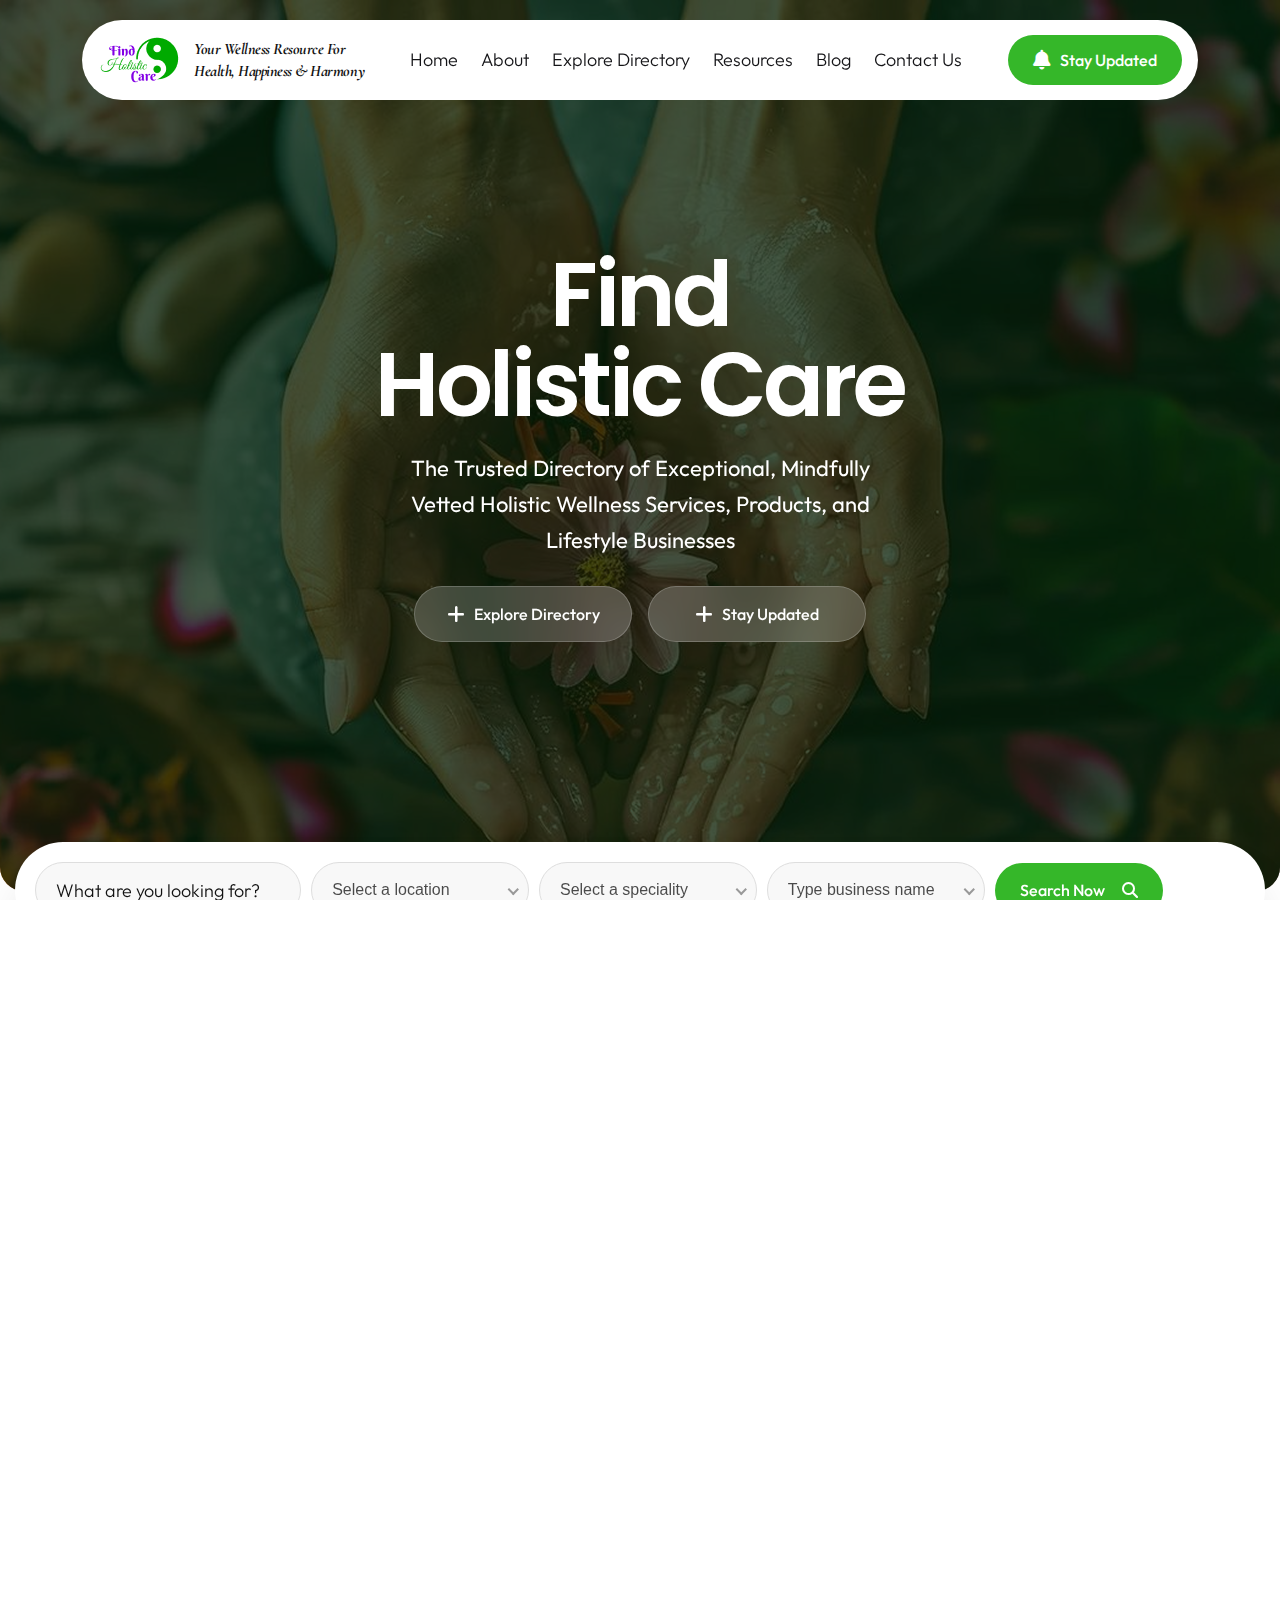
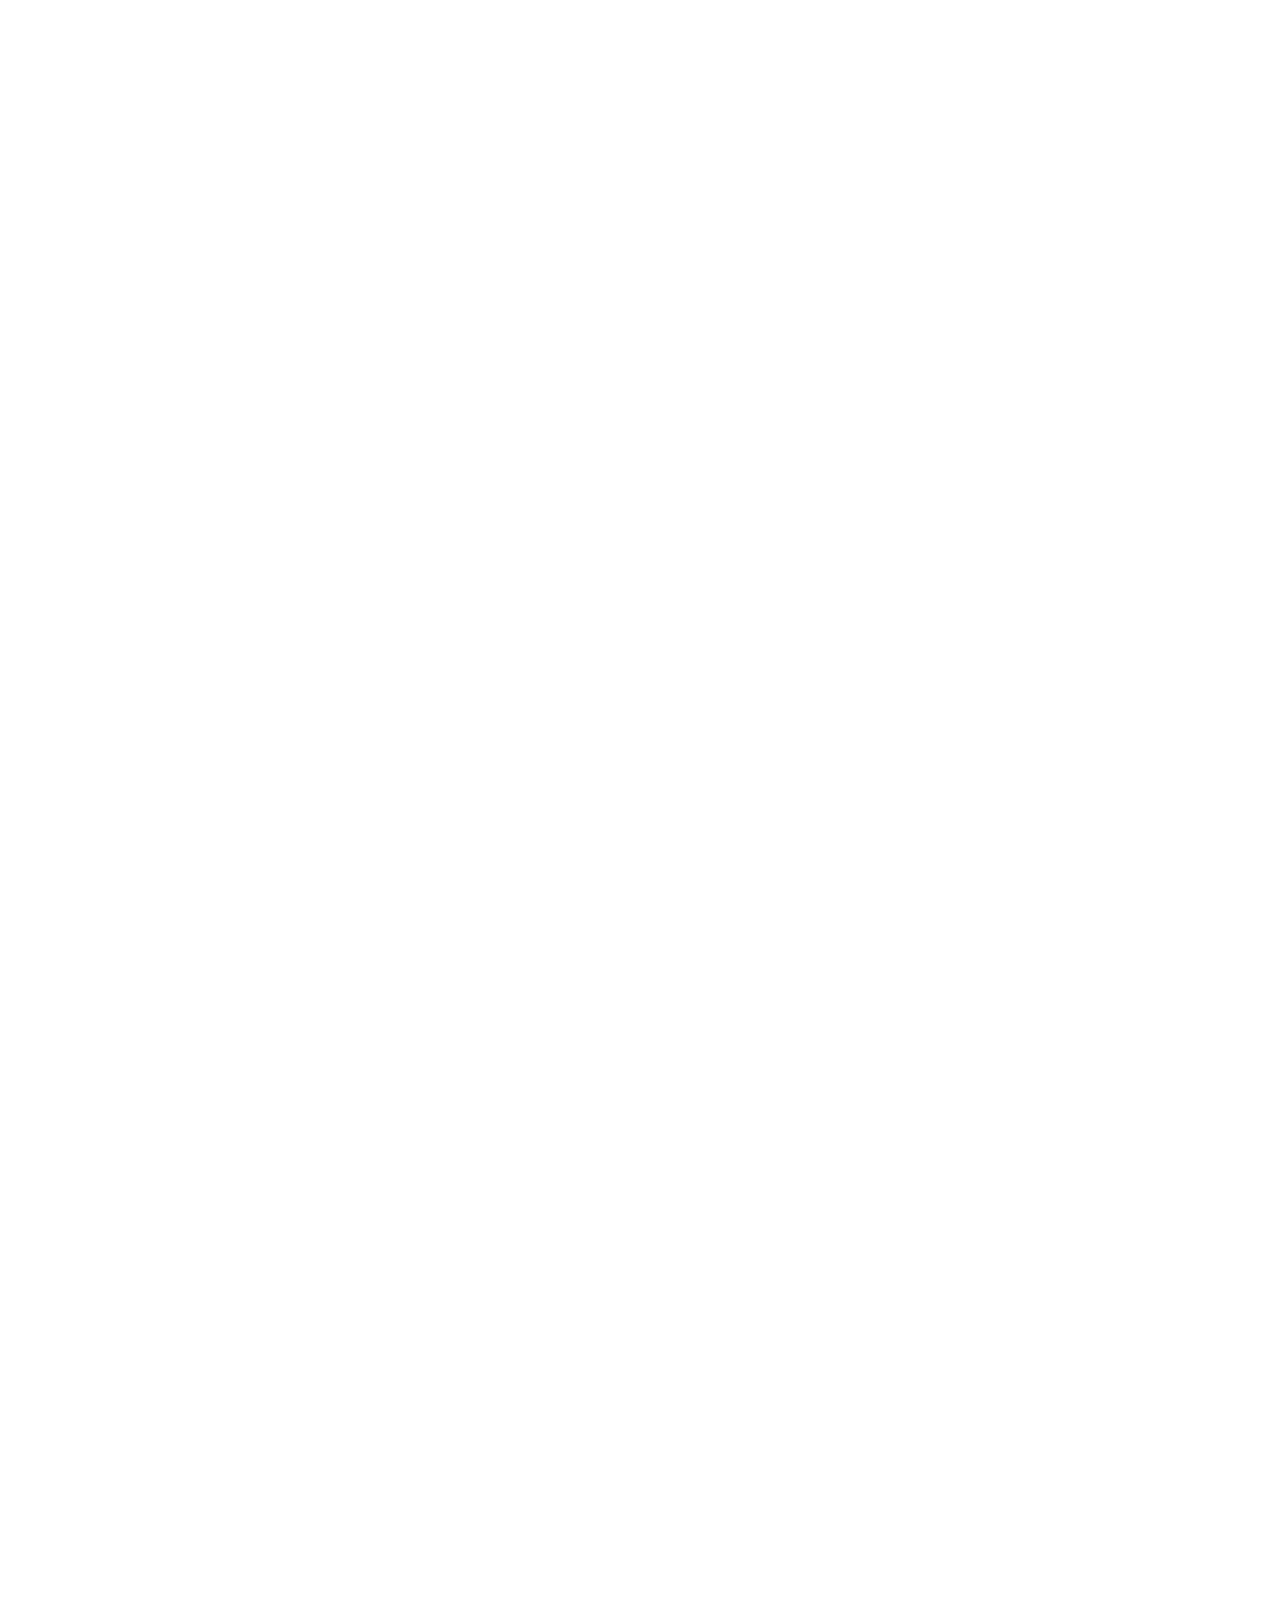
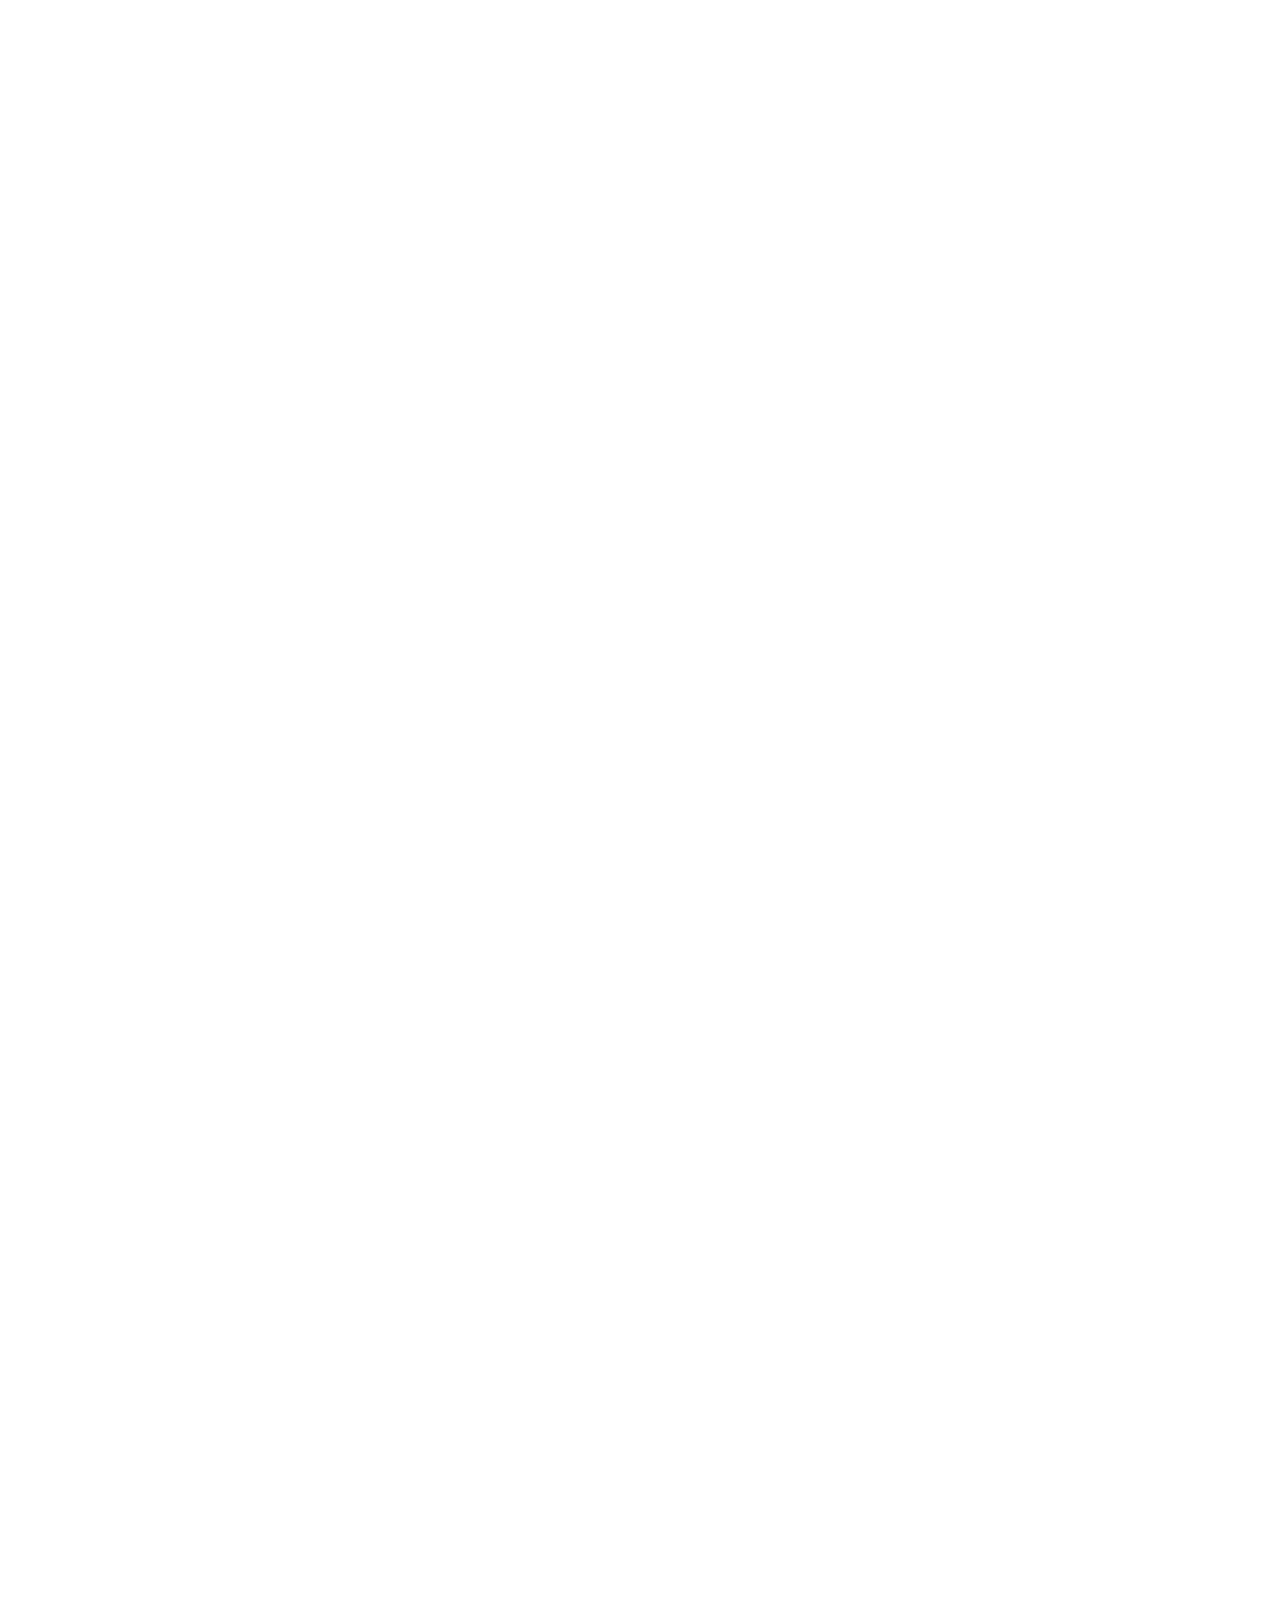
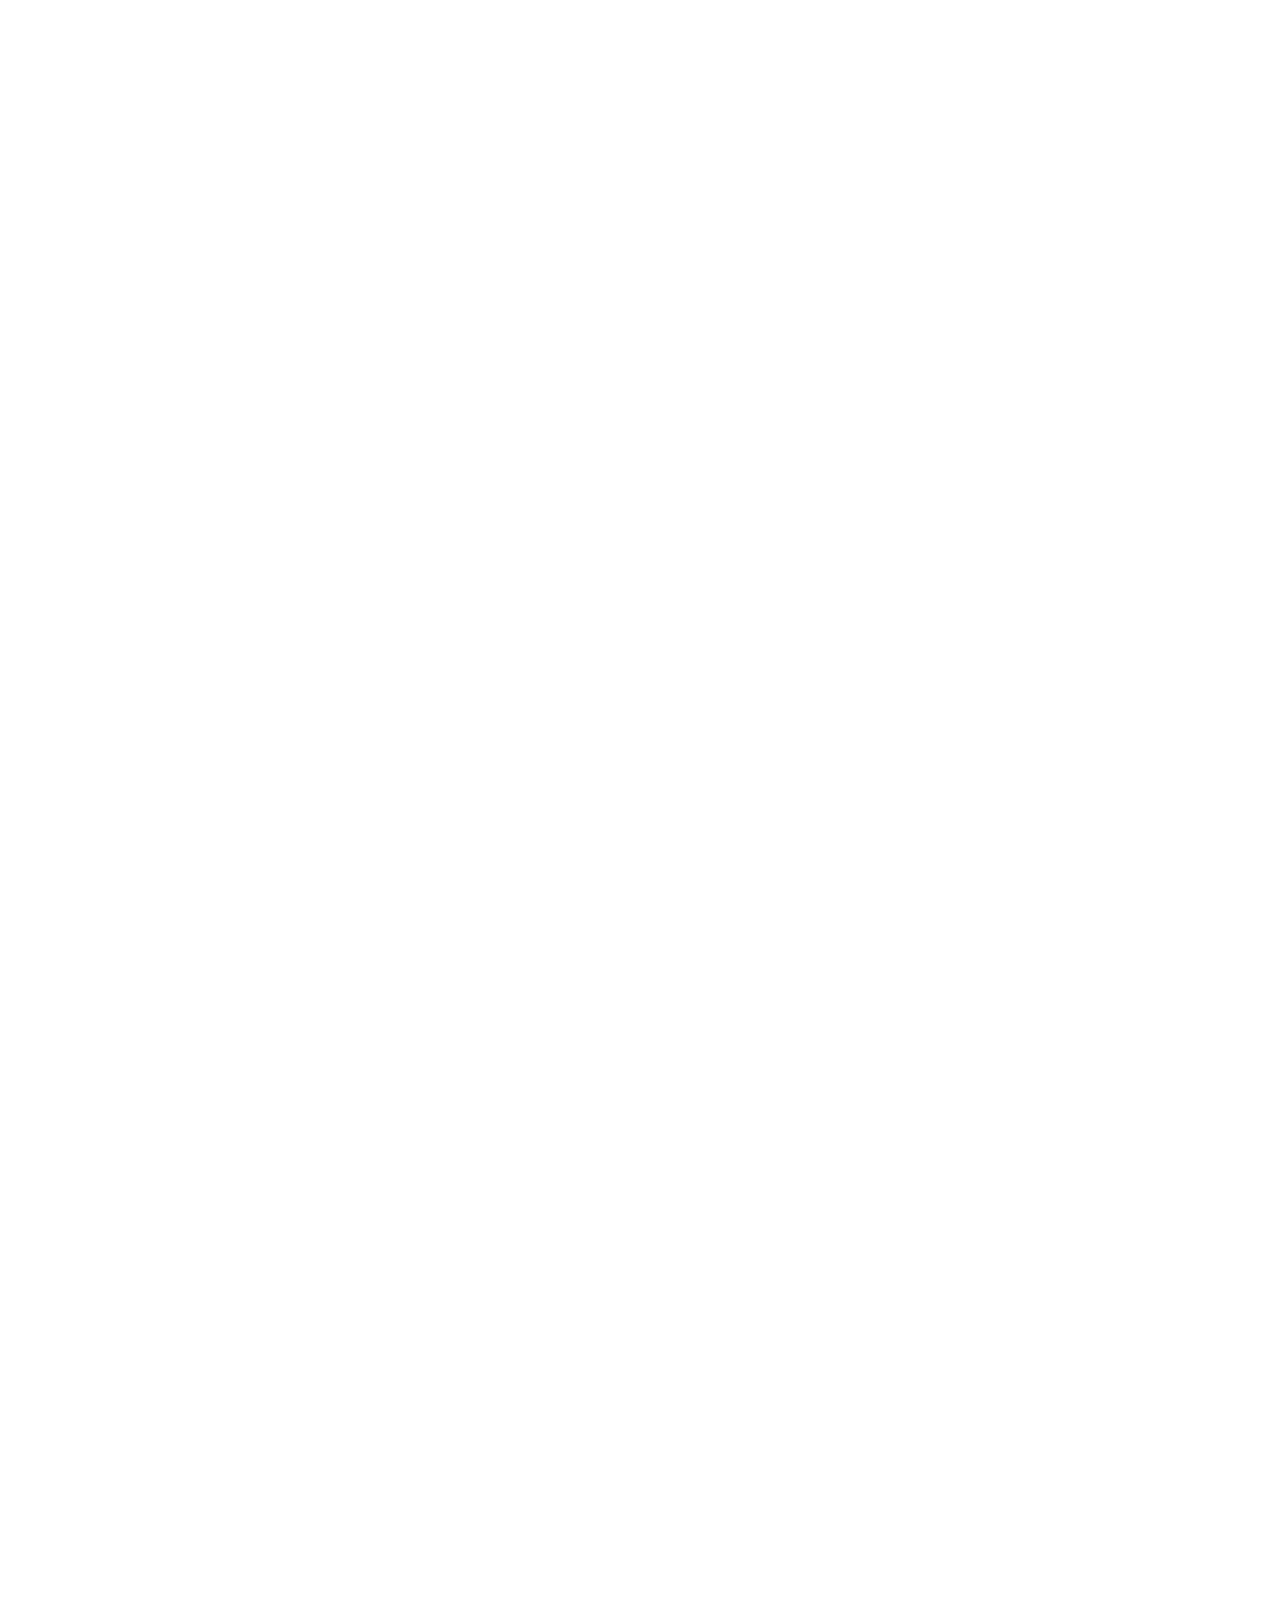
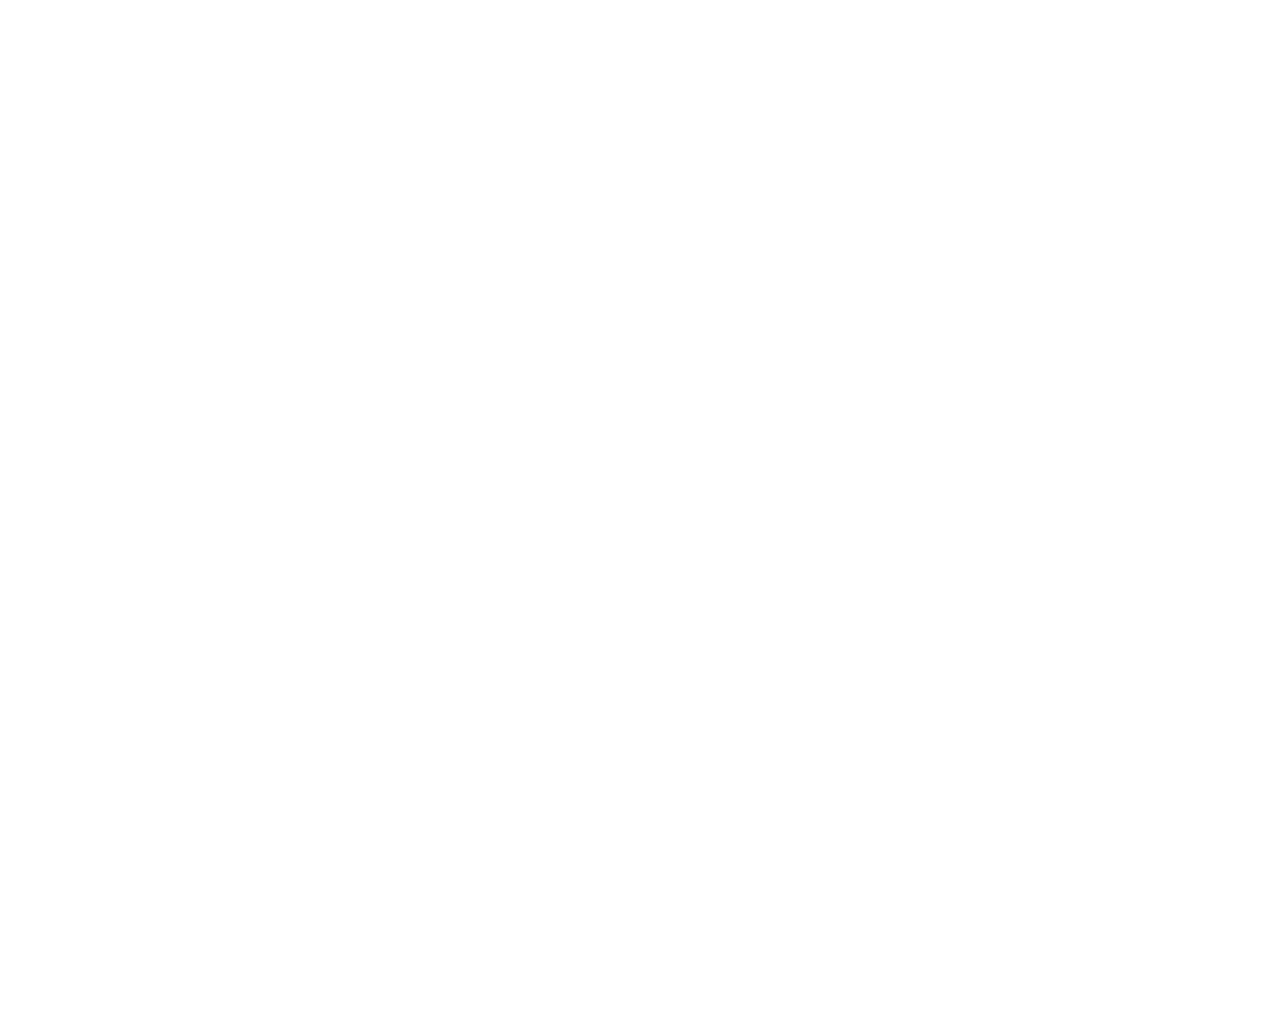
<file: index.html>
<!DOCTYPE html>
<html lang="en">
  <head>
    <meta charset="UTF-8">
    <meta name="viewport" content="width=device-width, initial-scale=1.0">
    <meta http-equiv="X-UA-Compatible" content="IE=edge">
    
    <!-- SEO Meta Tags -->
    <title>Find Holistic Care</title>
    <meta name="description" content="AVA Academy offers a wide range of courses in technology, arts, and business. Our modern, flexible learning platform is designed for students who want to build in-demand skills and achieve their career goals." >
    <meta name="keywords" content="AVA Academy, online courses, technology courses, arts courses, business courses, skill development, career goals, online learning platform" >
    <meta name="author" content="SoftCrafty">
    <meta name="robots" content="index, follow">
    
    <!-- Favicon -->
    <link rel="icon" type="image/png" href="./images/icon/icon.png" >
    
    <!-- Google Fonts -->
     <link rel="preconnect" href="https://fonts.googleapis.com">
     <link rel="preconnect" href="https://fonts.gstatic.com" crossorigin>
     <link href="https://fonts.googleapis.com/css2?family=Cormorant+Garamond:ital,wght@0,300..700;1,300..700&family=Outfit:wght@100..900&family=Poppins:ital,wght@0,100;0,200;0,300;0,400;0,500;0,600;0,700;0,800;0,900;1,100;1,200;1,300;1,400;1,500;1,600;1,700;1,800;1,900&display=swap" rel="stylesheet">
 
    <!-- CSS Files -->
    <link rel="stylesheet" href="./css/fontawesome.min.css">
    <link rel="stylesheet" href="./css/bootstrap.min.css">
    <link rel="stylesheet" href="./css/slick.min.css">
    <link rel="stylesheet" href="./css/magnific-popup.min.css">
    <link rel="stylesheet" href="./css/animate.min.css">
    <link rel="stylesheet" href="./css/meanmenu.min.css">
    <link rel="stylesheet" href="./css/nice-select.min.css">
    <link rel="stylesheet" href="./css/style.css">
    
  </head>
  <body>
    <!-- Preloader Start -->
    <!-- <div class="preloader_area">
      <div id="preloader">
       <div class="loader"></div>
         <img src="./images/logo/logo.png" alt="">
      </div>
     </div> -->
     <!-- Preloader End -->
     <!-- BackTop Start -->
     <!-- <div class="back_top">
       <span><i class="fa-solid fa-arrow-up"></i></span>
     </div> -->
     <!-- BackTop End -->
    <!-- Search bar Start -->
     <!-- <div id="search">
      <form action="#">
         <div class="search-body">
         <input placeholder="Search here" type="text" />
         <button>Search</button>
         </div>
       </form>
     <div class="search-cross">
       <i class="fa-solid fa-x"></i>
     </div>
     </div> -->
   <!-- Search bar End -->
    <!-- Offcanvas Area Start -->
    <div class="fix-area">
      <div class="offcanvas__info">
        <div class="offcanvas__wrapper">
          <div class="offcanvas__content">
            <div
              class="offcanvas__top d-flex justify-content-between align-items-center"
            >
              <div class="offcanvas__logo">
                <a href="index.html">
                  <img src="./images/logo/logo.png" alt="logo">
                </a>
              </div>
              <div class="offcanvas__close">
                <button>
                  <i class="fas fa-times"></i>
                </button>
              </div>
            </div>
            <div class="mobile-menu fix mb-3"></div>
            <div class="offcanvas__contact">
              <h4>Contact Info</h4>
              <ul>
                <li class="d-flex align-items-center">
                  <div class="offcanvas__contact-icon">
                    <i class="fa-solid fa-location-dot"></i>
                  </div>
                  <div class="offcanvas__contact-text">
                    <a target="_blank" href="#"
                      >3517 W. Gray St. Utica, Pennsylvania 57867</a
                    >
                  </div>
                </li>
                <li class="d-flex align-items-center">
                  <div class="offcanvas__contact-icon mr-15">
                    <i class="fa-solid fa-envelope"></i>
                  </div>
                  <div class="offcanvas__contact-text">
                    <a href="mailto:example@gmail.com"
                      ><span>tanya.hill@example.com</span></a
                    >
                  </div>
                </li>
                <li class="d-flex align-items-center">
                  <div class="offcanvas__contact-icon mr-15">
                    <i class="fa-solid fa-clock"></i>
                  </div>
                  <div class="offcanvas__contact-text">
                    <a target="_blank" href="#">Mod-friday, 09am -05pm</a>
                  </div>
                </li>
                <li class="d-flex align-items-center">
                  <div class="offcanvas__contact-icon mr-15">
                    <i class="fa-solid fa-phone"></i>
                  </div>
                  <div class="offcanvas__contact-text">
                    <a href="tel:+(123)456-7890">(123) 456-7890</a>
                  </div>
                </li>
              </ul>
              <div class="social-icon d-flex align-items-center">
                <a href="https://www.facebook.com/"
                  ><i class="fab fa-facebook-f"></i
                ></a>
                <a href="https://x.com/?lang=en&mx=2"
                  ><i class="fab fa-twitter"></i
                ></a>
                <a href="https://www.youtube.com/"
                  ><i class="fab fa-youtube"></i
                ></a>
                <a href="https://www.linkedin.com/"
                  ><i class="fab fa-linkedin-in"></i
                ></a>
              </div>
            </div>
          </div>
        </div>
      </div>
    </div>
    <div class="offcanvas__overlay"></div>
    <!-- Header Start -->
    <header>
      <div class="tk_header_1 style_1" id="tk_header_sticky">
        <div class="container-xl">
          <div class="tk_header_wrap">
             <div class="logo">
                      <div class="logo_area_wrapper">
                        <a class="tk_primary_logo" href="index.html">
                          <span class="logo_tk">
                            <img src="./images/icon/icon.png" alt="logo" >
                            Your Wellness Resource for <br>
                        Health, Happiness & Harmony
                          </span>
                        </a>

                      </div>
                      <a class="tk_sticky_logo" href="index.html">
                        <span class="logo_tk">
                            <img src="./images/icon/icon.png" alt="logo" >
                            Your Wellness Resource for <br>
                        Health, Happiness & Harmony
                          </span>
                    </a>
                    </div>
              <div class="main-menu-wrap">
                      <div class="main-menu">
                        <nav id="mobile-menu">
                          <ul>
                            <li>
                              <a href="index.html"> Home </a>
                            </li>
                            <li>
                              <a href="about.html"> About</a>
                            </li>
                            
                            <li>
                              <a href="certification.html"> Explore Directory</a>
                            </li>
                            <li>
                              <a href="employment.html">Resources</a>
                            </li>
                            <li>
                              <a href="employment.html">Blog</a>
                            </li>
                            <li>
                              <a href="contact.html"> Contact Us </a>
                            </li>
                          </ul>
                        </nav>
                      </div>
                    </div>
                     <div class="tk_header_right">
                  <div class="search_card_btn">
                   <div class="tk_btn_wrapper btn_wrapper">
                    <a href="contact.html"><span><i class="fa-solid fa-bell"></i></span>Stay Updated</a>
                   </div>
                  </div>
                  <button class="offcanvas-bar text-white sidebar__toggle d-lg-none">
                    <span><i class="fa-solid fa-bars"></i></span>
                  </button>
                </div>
            
          </div>
        </div>
      </div>
    </header>
    <!-- Header End !-->
    <div id="smooth-wrapper">
     <div id="smooth-content">
      <!-- Hero Section Start -->
      <section class="tk_hero_area">
        <div class="overly"></div>
        <div class="container-xl">
          <div class="row">
            <div class="tk_heading_area">
              <div class="tk_heading">
                <h1>Find <br> Holistic Care</h1>
              </div>
              <div class="tk_description text-center">
                <p>The Trusted Directory of Exceptional, Mindfully <br>
                   Vetted Holistic Wellness Services, Products, and <br>
                    Lifestyle Businesses</p>
              </div>
              <div class="tk_btn_area">
               <!-- <div class="tk_search_box">
                <span><i class="fa-solid fa-search"></i></span>
                <input type="text" placeholder="Explore Directory">
               </div> -->
               <div class="tk_btn_wrapper style_1 text-center">
                <a href="#"><span><i class="fa-solid fa-plus"></i></span>Explore Directory</a>
               </div>
               <div class="tk_btn_wrapper style_1 text-center">
                <a href="#"><span><i class="fa-solid fa-plus"></i></span>Stay Updated</a>
               </div>
              </div>
            </div>
          </div>
          <div class="row">
            <div class="banner-search-container">
                <p>What are you looking for?</p>
                <select>
                  <option selected>Select a location</option>
                  <option value="#">Dhaka</option>
                  <option value="#">USA</option>
                  <option value="#">UK</option>
                  <option value="#">Cananda</option>
                </select>
                <select>
                  <option selected>Select a speciality</option>
                  <option value="#">1-100</option>
                  <option value="#">101-1000</option>
                  <option value="#">1001-10000</option>
                  <option value="#">10001-100000</option>
                </select>
                <select>
                  <option selected>Type business name</option>
                  <option value="#">Holistic Services</option>
                  <option value="#">Natural Product</option>
                  <option value="#">Healthy Eating</option>
                  <option value="#">Business</option>
                </select>
                <button class="tk_primary_btn">
                  Search Now
                  <i class="fa fa-search ms-2"></i> 
                </button>
              </div>
          </div>
        </div>
      </section>
     <!-- Hero Section End -->

      <!-- Service Section Start -->
      <section class="tk_service_card_area">
        <div class="container-xl">
          <div class="row g-4">
            <div class="col-lg-3">
              <div class="tk_service_card" style="background-image: url(./images/home/service_card/card_img1.png);">
                <div class="tk_service_content">
                  <div class="tk_service_icon">
                    <span>10</span>
                    <img src="./images/home/service_card/card_icon1.png" alt="">
                  </div>
                  <div class="tk_service_title">
                    <h4><a href="#">Holistic Services</a></h4>
                  </div>
                </div>
              </div>
            </div>
            <div class="col-lg-3">
              <div class="tk_service_card" style="background-image: url(./images/home/service_card/card_img2.png);">
                <div class="tk_service_content">
                  <div class="tk_service_icon">
                    <span>10</span>
                    <img src="./images/home/service_card/card_icon2.png" alt="">
                  </div>
                  <div class="tk_service_title">
                    <h4><a href="#">Natural Products</a></h4>
                  </div>
                </div>
              </div>
            </div>
            <div class="col-lg-3">
              <div class="tk_service_card" style="background-image: url(./images/home/service_card/card_img3.png);">
                <div class="tk_service_content">
                  <div class="tk_service_icon">
                    <span>10</span>
                    <img src="./images/home/service_card/card_icon3.png" alt="">
                  </div>
                  <div class="tk_service_title">
                    <h4><a href="#">Healthy & Yummy Eating</a></h4>
                  </div>
                </div>
              </div>
            </div>
            <div class="col-lg-3">
              <div class="tk_service_card" style="background-image: url(./images/home/service_card/card_img4.png);">
                <div class="tk_service_content">
                  <div class="tk_service_icon">
                    <span>10</span>
                    <img src="./images/home/service_card/card_icon4.png" alt="">
                  </div>
                  <div class="tk_service_title">
                    <h4><a href="#">Businesses</a></h4>
                  </div>
                </div>
              </div>
            </div>
          </div>
        </div>
      </section>
      <!-- Service Section End -->

      <!-- Feature Section Start -->
      <div class="tk_feature_listing_area">
        <div class="container-xl">
          <div class="row">
            <div class="col-12">
              <div class="tk_heading_area">
                <div class="tk_heading text-center">
                  <h2>Featured Listings</h2>
                </div>
              </div>
            </div>
          </div>
          <div class="row g-4">
            <div class="col-lg-4">
              <div class="tk_listing_item">
                      <figure>
                        <img src="./images/listing/listing_img.png" alt="listing">
                        <div class="tk_service_tag">
                          <h4>DJ/Musicians</h4>
                        </div>
                        <div class="user">
                          <img src="./images/listing/profile.png" alt="user">
                          <h4>Mahmudulh</h4>
                        </div>
                      </figure>
                      <div class="tk_listing_item_content">
                        <div class="tk_title_stars">
                          <h4><a href="listing.html">DJ/Musicians</a></h4>
                          <div class="stars">
                            <i class="fa fa-star"></i>
                            <i class="fa fa-star"></i>
                            <i class="fa fa-star"></i>
                            <i class="fa fa-star"></i>
                            <i class="fa fa-star"></i>
                          </div>
                        </div>
                        <p>Nunc rutrum viverra neque vel vulputate. Nam fringilla arcu quis odio varius, commodo blandit velit…</p>
                        <div class="location">
                          <img src="./images/listing/location.png" alt="location">
                          <p>Long Island, NY</p>
                        </div>
                        <div class="clock">
                          <img src="./images/listing/clock.png" alt="clock">
                          <p>Monday to Friday 09:00 AM to 08:00 PM</p>
                        </div>
                        <div class="clock">
                          <img src="./images/listing/clock.png" alt="clock">
                          <p>Saturday 10:00 AM to 01:00 PM</p>
                        </div>
                        <div class="read-more ">
                           <a href="listing.html" class="primary-btn style-transparent">
                              Read More
                           </a>
                           <div class="contact-list">
                            <a href="tel:12345678"><i class="fa-solid fa-phone"></i></a>
                           </div>
                        </div>
                      </div>
  
                      
                    </div>
            </div>
            <div class="col-lg-4">
              <div class="tk_listing_item">
                      <figure>
                        <img src="./images/listing/listing_img.png" alt="listing">
                        <div class="tk_service_tag">
                          <h4>Audio/Visual</h4>
                        </div>
                        <div class="user">
                          <img src="./images/listing/profile.png" alt="user">
                          <h4>Mahmudulh</h4>
                        </div>
                      </figure>
                      <div class="tk_listing_item_content">
                        <div class="tk_title_stars">
                          <h4><a href="listing.html">Buy Home</a></h4>
                          <div class="stars">
                            <i class="fa fa-star"></i>
                            <i class="fa fa-star"></i>
                            <i class="fa fa-star"></i>
                            <i class="fa fa-star"></i>
                            <i class="fa fa-star"></i>
                          </div>
                        </div>
                        <p>Nunc rutrum viverra neque vel vulputate. Nam fringilla arcu quis odio varius, commodo blandit velit…</p>
                        <div class="location">
                          <img src="./images/listing/location.png" alt="location">
                          <p>Long Island, NY</p>
                        </div>
                        <div class="clock">
                          <img src="./images/listing/clock.png" alt="clock">
                          <p>Monday to Friday 09:00 AM to 08:00 PM</p>
                        </div>
                        <div class="clock">
                          <img src="./images/listing/clock.png" alt="clock">
                          <p>Saturday 10:00 AM to 01:00 PM</p>
                        </div>
                        <div class="read-more ">
                           <a href="listing.html" class="primary-btn style-transparent">
                              Read More
                           </a>
                           <div class="contact-list">
                            <a href="tel:12345678"><i class="fa-solid fa-phone"></i></a>
                           </div>
                        </div>
                      </div>
  
                      
                    </div>
            </div>
            <div class="col-lg-4">
              <div class="tk_listing_item">
                      <figure>
                        <img src="./images/listing/listing_img.png" alt="listing">
                        <div class="tk_service_tag">
                          <h4>Makeup</h4>
                        </div>
                        <div class="user">
                          <img src="./images/listing/profile.png" alt="user">
                          <h4>Mahmudulh</h4>
                        </div>
                      </figure>
                      <div class="tk_listing_item_content">
                        <div class="tk_title_stars">
                          <h4><a href="listing.html">Makeup</a></h4>
                          <div class="stars">
                            <i class="fa fa-star"></i>
                            <i class="fa fa-star"></i>
                            <i class="fa fa-star"></i>
                            <i class="fa fa-star"></i>
                            <i class="fa fa-star"></i>
                          </div>
                        </div>
                        <p>Nunc rutrum viverra neque vel vulputate. Nam fringilla arcu quis odio varius, commodo blandit velit…</p>
                        <div class="location">
                          <img src="./images/listing/location.png" alt="location">
                          <p>Long Island, NY</p>
                        </div>
                        <div class="clock">
                          <img src="./images/listing/clock.png" alt="clock">
                          <p>Monday to Friday 09:00 AM to 08:00 PM</p>
                        </div>
                        <div class="clock">
                          <img src="./images/listing/clock.png" alt="clock">
                          <p>Saturday 10:00 AM to 01:00 PM</p>
                        </div>
                        <div class="read-more ">
                           <a href="listing.html" class="primary-btn style-transparent">
                              Read More
                           </a>
                           <div class="contact-list">
                            <a href="tel:12345678"><i class="fa-solid fa-phone"></i></a>
                           </div>
                        </div>
                      </div>
  
                      
                    </div>
            </div>
            <div class="col-lg-4">
              <div class="tk_listing_item">
                      <figure>
                        <img src="./images/listing/listing_img.png" alt="listing">
                        <div class="tk_service_tag">
                          <h4>DJ/Musicians</h4>
                        </div>
                        <div class="user">
                          <img src="./images/listing/profile.png" alt="user">
                          <h4>Mahmudulh</h4>
                        </div>
                      </figure>
                      <div class="tk_listing_item_content">
                        <div class="tk_title_stars">
                          <h4><a href="listing.html">Mahmudulh</a></h4>
                          <div class="stars">
                            <i class="fa fa-star"></i>
                            <i class="fa fa-star"></i>
                            <i class="fa fa-star"></i>
                            <i class="fa fa-star"></i>
                            <i class="fa fa-star"></i>
                          </div>
                        </div>
                        <p>Nunc rutrum viverra neque vel vulputate. Nam fringilla arcu quis odio varius, commodo blandit velit…</p>
                        <div class="location">
                          <img src="./images/listing/location.png" alt="location">
                          <p>Long Island, NY</p>
                        </div>
                        <div class="clock">
                          <img src="./images/listing/clock.png" alt="clock">
                          <p>Monday to Friday 09:00 AM to 08:00 PM</p>
                        </div>
                        <div class="clock">
                          <img src="./images/listing/clock.png" alt="clock">
                          <p>Saturday 10:00 AM to 01:00 PM</p>
                        </div>
                        <div class="read-more ">
                           <a href="listing.html" class="primary-btn style-transparent">
                              Read More
                           </a>
                           <div class="contact-list">
                            <a href="tel:12345678"><i class="fa-solid fa-phone"></i></a>
                           </div>
                        </div>
                      </div>
  
                      
                    </div>
            </div>
            <div class="col-lg-4">
              <div class="tk_listing_item">
                      <figure>
                        <img src="./images/listing/listing_img.png" alt="listing">
                        <div class="tk_service_tag">
                          <h4>DJ/Musicians</h4>
                        </div>
                        <div class="user">
                          <img src="./images/listing/profile.png" alt="user">
                          <h4>Mahmudulh</h4>
                        </div>
                      </figure>
                      <div class="tk_listing_item_content">
                        <div class="tk_title_stars">
                          <h4><a href="listing.html">Mahmudulh</a></h4>
                          <div class="stars">
                            <i class="fa fa-star"></i>
                            <i class="fa fa-star"></i>
                            <i class="fa fa-star"></i>
                            <i class="fa fa-star"></i>
                            <i class="fa fa-star"></i>
                          </div>
                        </div>
                        <p>Nunc rutrum viverra neque vel vulputate. Nam fringilla arcu quis odio varius, commodo blandit velit…</p>
                        <div class="location">
                          <img src="./images/listing/location.png" alt="location">
                          <p>Long Island, NY</p>
                        </div>
                        <div class="clock">
                          <img src="./images/listing/clock.png" alt="clock">
                          <p>Monday to Friday 09:00 AM to 08:00 PM</p>
                        </div>
                        <div class="clock">
                          <img src="./images/listing/clock.png" alt="clock">
                          <p>Saturday 10:00 AM to 01:00 PM</p>
                        </div>
                        <div class="read-more ">
                           <a href="listing.html" class="primary-btn style-transparent">
                              Read More
                           </a>
                           <div class="contact-list">
                            <a href="tel:12345678"><i class="fa-solid fa-phone"></i></a>
                           </div>
                        </div>
                      </div>
  
                      
                    </div>
            </div>
            <div class="col-lg-4">
              <div class="tk_listing_item">
                      <figure>
                        <img src="./images/listing/listing_img.png" alt="listing">
                        <div class="tk_service_tag">
                          <h4>DJ/Musicians</h4>
                        </div>
                        <div class="user">
                          <img src="./images/listing/profile.png" alt="user">
                          <h4>Mahmudulh</h4>
                        </div>
                      </figure>
                      <div class="tk_listing_item_content">
                        <div class="tk_title_stars">
                          <h4><a href="listing.html">Mahmudulh</a></h4>
                          <div class="stars">
                            <i class="fa fa-star"></i>
                            <i class="fa fa-star"></i>
                            <i class="fa fa-star"></i>
                            <i class="fa fa-star"></i>
                            <i class="fa fa-star"></i>
                          </div>
                        </div>
                        <p>Nunc rutrum viverra neque vel vulputate. Nam fringilla arcu quis odio varius, commodo blandit velit…</p>
                        <div class="location">
                          <img src="./images/listing/location.png" alt="location">
                          <p>Long Island, NY</p>
                        </div>
                        <div class="clock">
                          <img src="./images/listing/clock.png" alt="clock">
                          <p>Monday to Friday 09:00 AM to 08:00 PM</p>
                        </div>
                        <div class="clock">
                          <img src="./images/listing/clock.png" alt="clock">
                          <p>Saturday 10:00 AM to 01:00 PM</p>
                        </div>
                        <div class="read-more ">
                           <a href="listing.html" class="primary-btn style-transparent">
                              Read More
                           </a>
                           <div class="contact-list">
                            <a href="tel:12345678"><i class="fa-solid fa-phone"></i></a>
                           </div>
                        </div>
                      </div>
  
                      
                    </div>
            </div>
          </div>
          <div class="row">
            <div class="col-12 text-center">
              <div class="tk_btn_wrapper style_1 d-flex justify-content-center">
                <a href="contact.html">View All Lsting<span><i class="fa-solid fa-arrow-right"></i></span></a>
               </div>
            </div>
          </div>
        </div>
      </div>
      <!-- Feature Section End -->

      <!-- Why Use Holistic Section Start -->
      <section class="tk_why_use_holistic_area">
        <div class="container-xl">
          <div class="row">
            <div class="tk_heading_area">
              <div class="tk_heading text-center style_1">
                <h2>Why Use <br> Find Holistic Care ?</h2>
              </div>
            </div>
          </div>
          <div class="row g-4">
            <div class="col-lg-4">
              <div class="tk_why_use_card">
                <div class="card_icon">
                  <img src="./images/home/why_use/icon1.png" alt="">
                </div>
                <div class="card_title">
                  <h4>Personally Vetted Listings</h4>
                </div>
                <div class="card_description">
                  <p>Every business and practitioner is reviewed by
                     Linda and her Team to ensure authenticity, professionalism, 
                     and dedicated care.</p>
                </div>
              </div>
            </div>
            <div class="col-lg-4">
              <div class="tk_why_use_img">
                <img src="./images/home/why_use/image1.png" alt="">
              </div>
            </div>
            <div class="col-lg-4">
              <div class="tk_why_use_card">
                <div class="card_icon">
                  <img src="./images/home/why_use/icon2.png" alt="">
                </div>
                <div class="card_title">
                  <h4>Search by Need or Location</h4>
                </div>
                <div class="card_description">
                  <p>Find skillful and heart-centered business owners 
                    who offer outstanding products and services locally and online.</p>
                </div>
              </div>
            </div>
            <div class="col-lg-4">
              <div class="tk_why_use_img">
                <img src="./images/home/why_use/image2.png" alt="">
              </div>
            </div>
            <div class="col-lg-4">
              <div class="tk_why_use_card">
                <div class="card_icon">
                  <img src="./images/home/why_use/icon3.png" alt="">
                </div>
                <div class="card_title">
                  <h4>Trusted Recommendations</h4>
                </div>
                <div class="card_description">
                  <p>Access a variety of resources, holistic tools,
                    and valuable information to enhance your
                    wellness journey.</p>
                </div>
              </div>
            </div>
            <div class="col-lg-4">
              <div class="tk_why_use_img">
                <img src="./images/home/why_use/image3.png" alt="">
              </div>
            </div>
          </div>
        </div>
      </section>
     <!-- Why Use Holistic Section End -->

     <!-- Blog & News Section Start -->
      <section class="tk_blog_news_area">
        <div class="container-xl">
          <div class="row">
            <div class="tk_heading_area">
              <div class="tk_sub_heading">
                <h4>Blog & News</h4>
              </div>
              <div class="tk_heading text-center">
                <h2>Linda K. Harmony is on <br> a Mission to Find the Best Holistic Care</h2>

              </div>
            </div>
          </div>
          <div class="row g-4">
            <div class="col-lg-4">
              <div class="tk_blog_news_card">
                <div class="tk_blog_img">
                <a href="#">  <img src="./images/home/blog_news/blog1.png" alt=""></a>
                </div>
                <div class="tk_blog_user_meta">
                  <p><span><img src="./images/home/blog_news/icon1.png" alt=""></span>By mahmudulh</p>
                  <p><span><img src="./images/home/blog_news/icon2.png" alt=""></span>1 Comment</p>
                
                </div>
                <div class="tk_blog_title">
                  <h4><a href="#">Energy flows where holistic
                    care wellness goes</a></h4>
                </div>
                <div class="tk_blog_description">
                  <p>Energy flows where holistic care wellness goes
                  Nourish your living naturally ...</p>
                </div>
              </div>
            </div>
            <div class="col-lg-4">
              <div class="tk_blog_news_card">
                <div class="tk_blog_img">
                <a href="#">  <img src="./images/home/blog_news/blog2.png" alt=""></a>
                </div>
                <div class="tk_blog_user_meta">
                  <p><span><img src="./images/home/blog_news/icon1.png" alt=""></span>By mahmudulh</p>
                  <p><span><img src="./images/home/blog_news/icon2.png" alt=""></span>1 Comment</p>
                
                </div>
                <div class="tk_blog_title">
                  <h4><a href="#">Nourish your spirit Optimal</a></h4>
                </div>
                <div class="tk_blog_description">
                  <p>Energy flows where holistic care wellness goes
                  Nourish your living naturally ...</p>
                </div>
              </div>
            </div>
            <div class="col-lg-4">
              <div class="tk_blog_news_card">
                <div class="tk_blog_img">
                <a href="#">  <img src="./images/home/blog_news/blog3.png" alt=""></a>
                </div>
                <div class="tk_blog_user_meta">
                  <p><span><img src="./images/home/blog_news/icon1.png" alt=""></span>By mahmudulh</p>
                  <p><span><img src="./images/home/blog_news/icon2.png" alt=""></span>1 Comment</p>
                
                </div>
                <div class="tk_blog_title">
                  <h4><a href="#">Energy flows where holistic care wellness goes</a></h4>
                </div>
                <div class="tk_blog_description">
                  <p>Energy flows where holistic care wellness goes
                  Nourish your living naturally ...</p>
                </div>
              </div>
            </div>
          </div>
          <div class="row">
            <div class="col-12 text-center">
              <div class="tk_btn_wrapper d-flex justify-content-center">
                <a href="contact.html">View All Blog<span><i class="fa-solid fa-arrow-right"></i></span></a>
               </div>
            </div>
          </div>
        </div>
      </section>
     <!-- Blog & News Section End -->

     <!-- Resources & Education Section Start -->
      <section class="tk_resources_education_area">
        <div class="container-xl">
          <div class="row">
            <div class="tk_heading_area">
              <div class="tk_sub_heading style_1">
                <h4>Resources & education</h4>
              </div>
              <div class="tk_heading text-center">
                <h2>Energy Flows Where <br>Wellness Goes</h2>

              </div>
            </div>
          </div>
          <div class="row g-4">
            <div class="col-lg-4">
              <div class="tk_resources_card">
                <div class="tk_icon">
                  <img src="./images/home/resources/icon1.png" alt="">
                </div>
                <div class="tk_title">
                  <h4>Books</h4>
                </div>
                <div class="tk_description">
                  <p>‘Top reads in holistic living, spirituality, and
                    wellness curated by Linda.’</p>
                </div>
                <div class="tk_resources_btn">
                  <a href="#">Read More</a>
                </div>
              </div>
            </div>
            <div class="col-lg-4">
              <div class="tk_resources_card">
                <div class="tk_icon">
                  <img src="./images/home/resources/icon2.png" alt="">
                </div>
                <div class="tk_title">
                  <h4>Videos</h4>
                </div>
                <div class="tk_description">
                  <p>‘Practitioner highlights, interviews,
                and timeless wisdom.’</p>
                </div>
                <div class="tk_resources_btn">
                  <a href="#">Read More</a>
                </div>
              </div>
            </div>
            <div class="col-lg-4">
              <div class="tk_resources_card">
                <div class="tk_icon">
                  <img src="./images/home/resources/icon3.png" alt="">
                </div>
                <div class="tk_title">
                  <h4>Insights</h4>
                </div>
                <div class="tk_description">
                  <p>‘Educational content and tips for more
                  health, happiness & HARMONY’</p>
                </div>
                <div class="tk_resources_btn">
                  <a href="#">Read More</a>
                </div>
              </div>
            </div>
          </div>
        </div>
      </section>
    <!-- Resources & Education Section End -->

    <!-- Footer section Start -->
    <footer class="tk_footer_area">
      <div class="container-xl">
        <div class="tk_stay_update_area">
          <div class="container_update">
            <div class="row">
              <div class="col-lg-6">
                <div class="tk_footer_image">
                  <img src="./images/footer/img.png" alt="">
                </div>
              </div>
              <div class="col-lg-6">
                <div class="tk_footer_update_content">
                  <div class="tk_heading_area">
                    <div class="tk_heading text-left">
                      <h2>Stay Updated</h2>
                    </div>
                    <div class="tk_description style_1">
                      <p>“Holistic Wellness & Lifestyle Businesses are constantly being added to the FIND HOLISTIC CARE Directory. 
                        Stay updated and also get curated wellness tips and Practitioner spotlights.”</p>
                    </div>
                  </div>
                  <div class="tk_subscribe_form">
                    <form action="#">
                      <input type="text" placeholder="Write Your Email ..">
                      <button>Subscribe Now</button>
                    </form>
                  </div>
                </div>
              </div>
            </div>

          </div>

        </div>
        <div class="row">
          <div class="col-12">
            <div class="tk_footer_area_widget">
              <div class="row">
                <div class="footer_area_quick_menu pt-119 pb-74">
                  <div class="col-lg-5 col-md-12 col-12">
                    <div class="iteam_info">
                      <div class="iteam_content">
                        <div class="footer_logo logo_card style_1">
                          <h3>Find Holistic Care</h3>
                        </div>
                        <div class="describtion style_3 mt-19">
                          <p>Find Holistic Care connects you with exceptional holistic <br>
                             practitioners and entrepreneurs who are 
                            experts <br> in their field. These businesses uphold high levels of <br>
                             integrity and focus on enhancing 
                            their clients' mind, <br> body, spirit and quality of life.</p>
                        </div>
                        
                      </div>
                    </div>
                  </div>
                  <div class="col-lg-7 col-md-12">
                    <div class="row g-4">
                      <div class="col-lg-4 col-md-4 col-12 d-flex justify-md-content-center">
                        <div class="quicklink">
                          <h3>Categories</h3>
                          <ul>
                            <li><a href="#">Holistic Services </a></li>
                            <li><a href="#">Natural Product </a></li>
                            <li><a href="#">Healthy & Yummy Eating</a></li>
                            <li><a href="#">Business</a></li>
                          </ul>
                        </div>
                      </div>
                      <div class="col-lg-4 col-md-4 col-12 d-flex justify-md-content-center">
                        <div class="quicklink">
                          <h3>Help</h3>
                          <ul>
                            <li><a href="#">About Us </a></li>
                            <li><a href="#">Contact Us </a></li>
                            <li><a href="#">Refer A Business</a></li>
                            <li><a href="#">Stay Updated</a></li>
                          </ul>
                        </div>
                      </div>
                      <div class="col-lg-4 col-md-4 col-12">
                        <div class="quicklink">
                          <h3>Follow Us</h3>
                          <ul>
                             <li> <a href="https://www.facebook.com/"><i class="fa-brands fa-facebook-f"></i> Facebook</a></li>
                             <li><a href="https://www.instagram.com/"><i class="fa-brands fa-instagram"></i>Instagram</a></li>
                             <li><a href="https://x.com/"><i class="fa-brands fa-twitter"></i>Twitter</a></li>
                             <li><a href="https://www.instagram.com/"><i class="fa-brands fa-pinterest"></i>Pinterest</a></li>
                          </ul>
                        </div>
                      </div>

                    </div>
                  </div>
                </div>
              </div>
              <!-- footer last menu start -->
              <div class="footer_last">
                <div class="col-lg-5 col-12">
                  <p>© 2025 Find Holistic Care. All Rights Reserved.</p>
                </div>
                <div class="col-lg-7 col-12">
                  <div class="footer_last_menu">
                    <nav>
                      <ul>
                        <li><a href="terms_condition.html">Terms & Conditions</a></li>
                        <li><a href="privacy_policy.html">Privacy Policy</a></li>
                        <li><a href="contact.html">Contact Us</a></li>
                      </ul>
                    </nav>
                  </div>
                </div>
              </div>
              <!-- footer last menu end -->
            </div>
          </div>
        </div>
      </div>
    </footer>
    <!-- Footer section End -->

     </div>
    </div>
    

    <script src="./js/jquery-3.7.1.min.js"></script>
    <script src="./js/jquery.meanmenu.min.js"></script>
    <script src="./js/jquery.magnific-popup.min.js"></script>
    <script src="./js/slick.min.js"></script>
    <script src="./js/bootstrap.bundle.min.js"></script>
    <script src="./js/jquery.nice-select.js"></script>
    <script src="./js/gsap.min.js"></script>
    <script src="./js/ScrollTrigger.min.js"></script>
    <script src="./js/ScrollSmoother.min.js"></script>
    <script src="./js/scrollreveal.min.js"></script>
    <script src="./js/SplitText.min.js"></script>
    <script src="./js/custom.js"></script>
  </body>
</html>
</file>
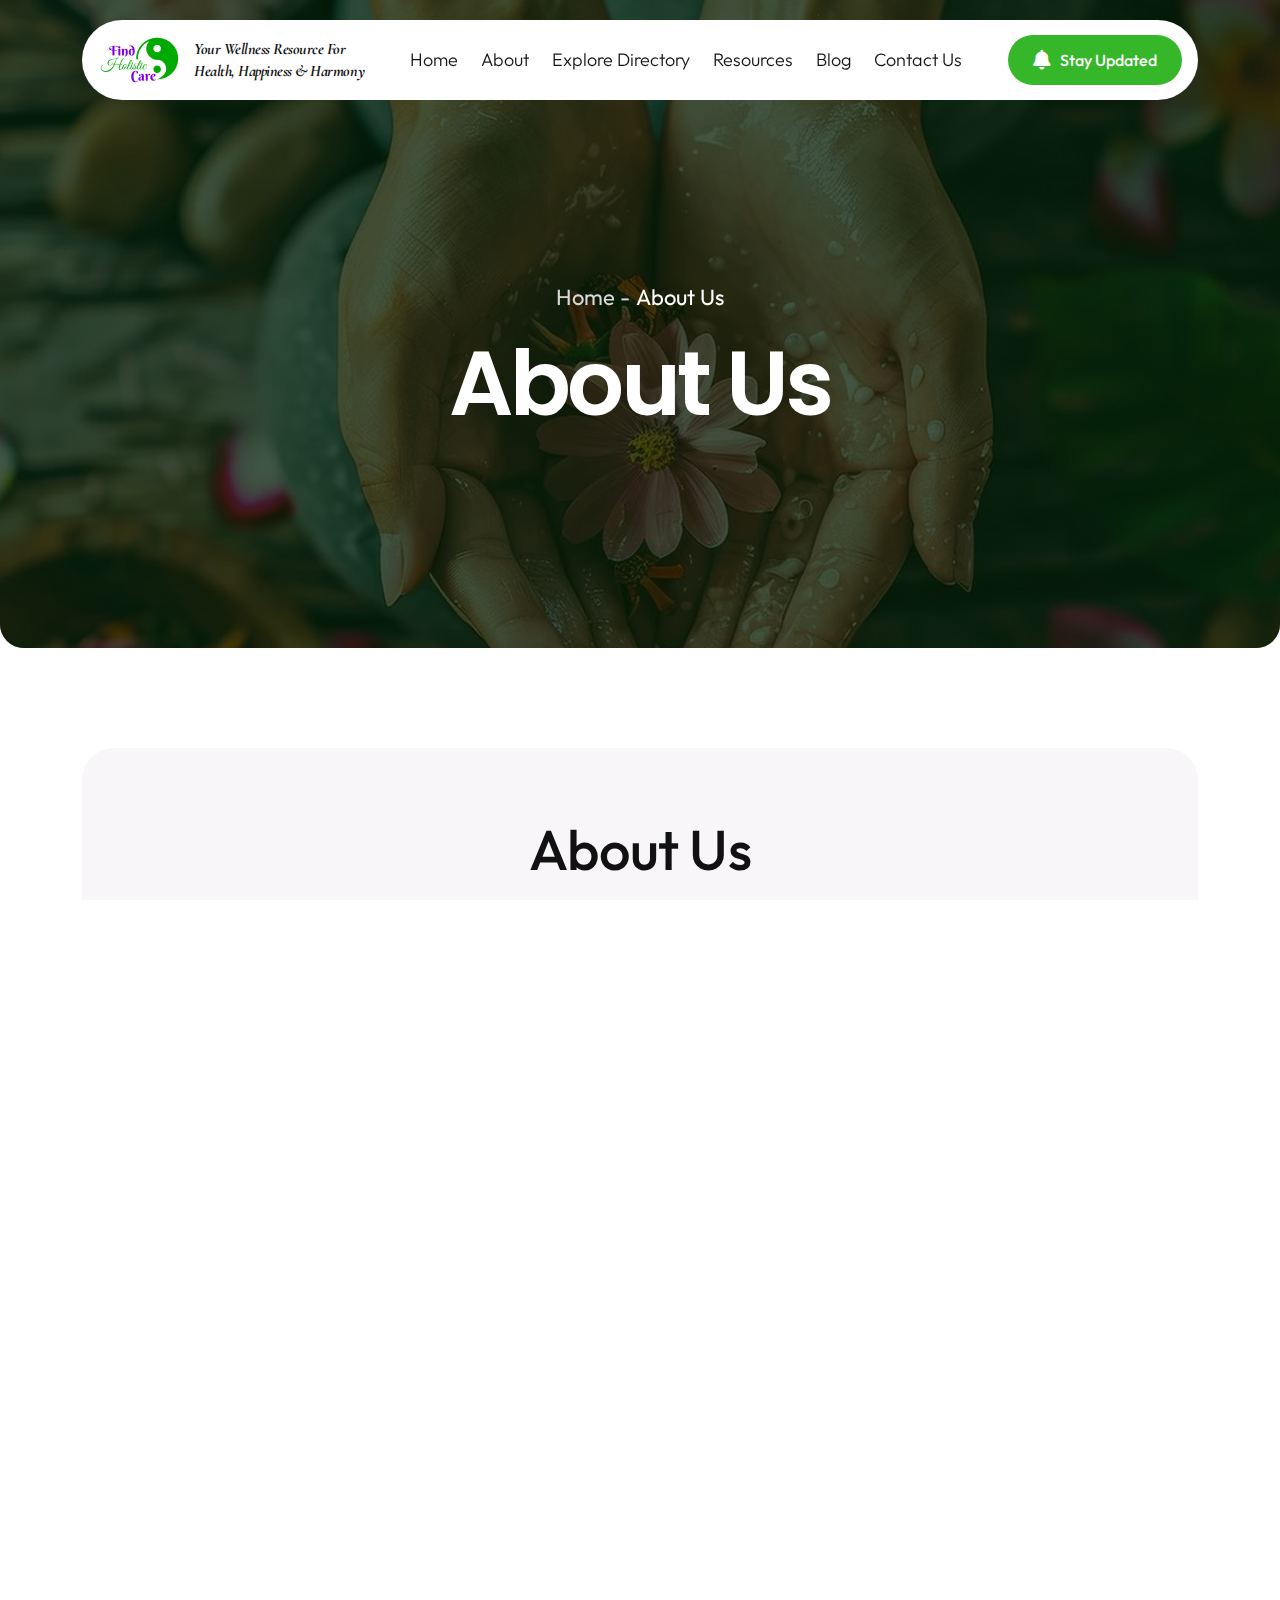
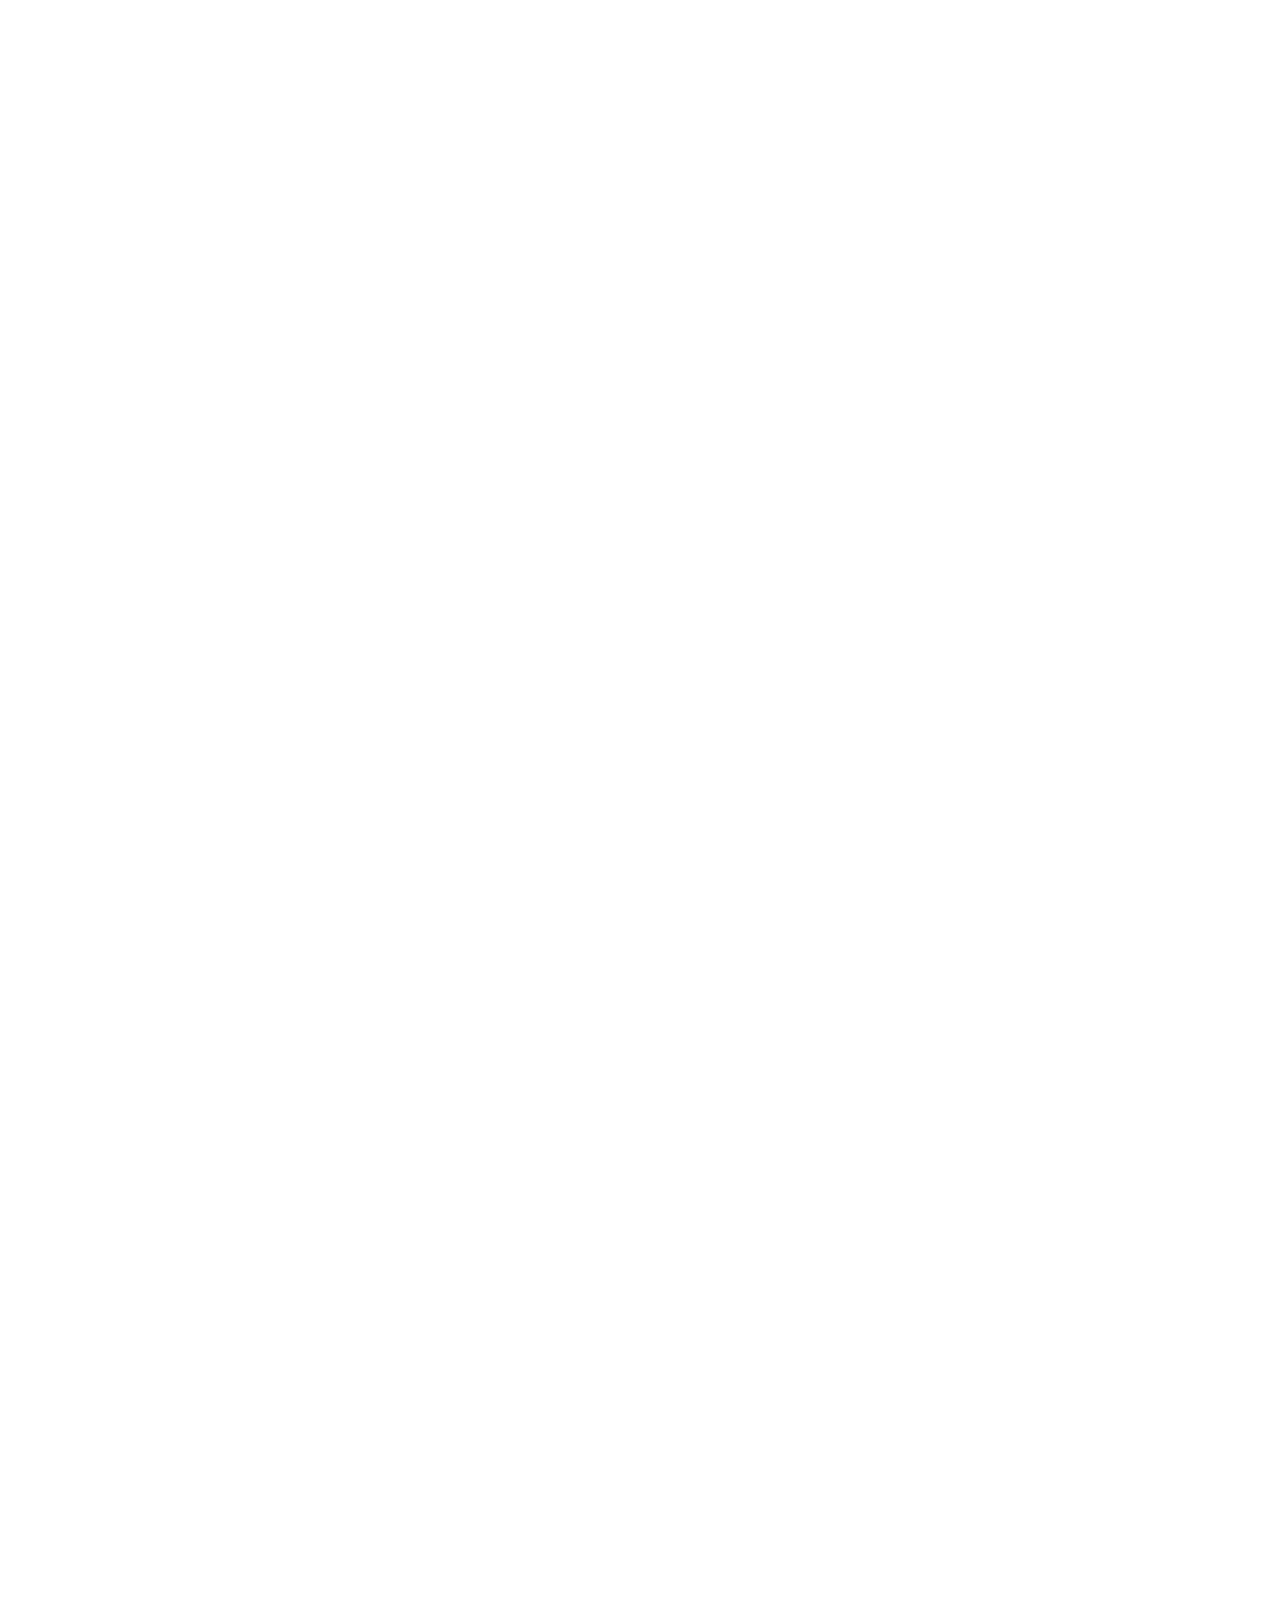
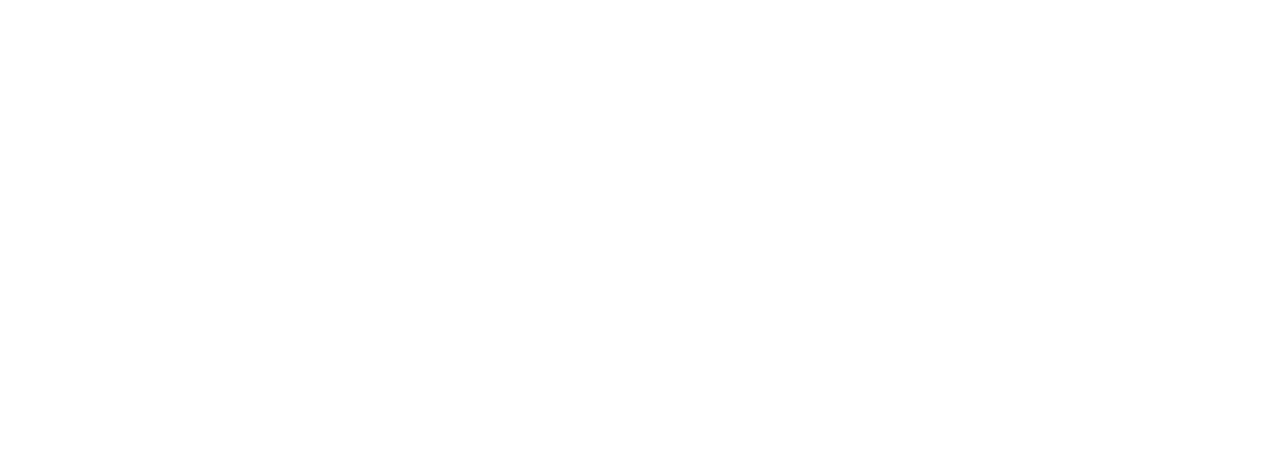
<file: about.html>
<!DOCTYPE html>
<html lang="en">
  <head>
    <meta charset="UTF-8">
    <meta name="viewport" content="width=device-width, initial-scale=1.0">
    <meta http-equiv="X-UA-Compatible" content="IE=edge">
    
    <!-- SEO Meta Tags -->
    <title>Find Holistic Care</title>
    <meta name="description" content="AVA Academy offers a wide range of courses in technology, arts, and business. Our modern, flexible learning platform is designed for students who want to build in-demand skills and achieve their career goals." >
    <meta name="keywords" content="AVA Academy, online courses, technology courses, arts courses, business courses, skill development, career goals, online learning platform" >
    <meta name="author" content="SoftCrafty">
    <meta name="robots" content="index, follow">
    
    <!-- Favicon -->
    <link rel="icon" type="image/png" href="./images/icon/icon.png" >
    
    <!-- Google Fonts -->
    <link rel="preconnect" href="https://fonts.googleapis.com">
    <link rel="preconnect" href="https://fonts.gstatic.com" crossorigin>
    <link href="https://fonts.googleapis.com/css2?family=Cormorant+Garamond:ital,wght@0,300..700;1,300..700&family=Outfit:wght@100..900&family=Poppins:ital,wght@0,100;0,200;0,300;0,400;0,500;0,600;0,700;0,800;0,900;1,100;1,200;1,300;1,400;1,500;1,600;1,700;1,800;1,900&display=swap" rel="stylesheet">
    <!-- CSS Files -->
    <link rel="stylesheet" href="./css/fontawesome.min.css">
    <link rel="stylesheet" href="./css/bootstrap.min.css">
    <link rel="stylesheet" href="./css/slick.min.css">
    <link rel="stylesheet" href="./css/magnific-popup.min.css">
    <link rel="stylesheet" href="./css/animate.min.css">
    <link rel="stylesheet" href="./css/meanmenu.min.css">
    <link rel="stylesheet" href="./css/nice-select.min.css">
    <link rel="stylesheet" href="./css/style.css">
    
  </head>
  <body>
    <!-- Preloader Start -->
    <!-- <div class="preloader_area">
      <div id="preloader">
       <div class="loader"></div>
         <img src="./images/logo/logo.png" alt="">
      </div>
     </div> -->
     <!-- Preloader End -->
     <!-- BackTop Start -->
     <!-- <div class="back_top">
       <span><i class="fa-solid fa-arrow-up"></i></span>
     </div> -->
     <!-- BackTop End -->
    <!-- Search bar Start -->
     <!-- <div id="search">
      <form action="#">
         <div class="search-body">
         <input placeholder="Search here" type="text" />
         <button>Search</button>
         </div>
       </form>
     <div class="search-cross">
       <i class="fa-solid fa-x"></i>
     </div>
     </div> -->
   <!-- Search bar End -->
    <!-- Offcanvas Area Start -->
    <div class="fix-area">
      <div class="offcanvas__info">
        <div class="offcanvas__wrapper">
          <div class="offcanvas__content">
            <div
              class="offcanvas__top d-flex justify-content-between align-items-center"
            >
              <div class="offcanvas__logo">
                <a href="index.html">
                  <img src="./images/logo/logo.png" alt="logo">
                </a>
              </div>
              <div class="offcanvas__close">
                <button>
                  <i class="fas fa-times"></i>
                </button>
              </div>
            </div>
            <div class="mobile-menu fix mb-3"></div>
            <div class="offcanvas__contact">
              <h4>Contact Info</h4>
              <ul>
                <li class="d-flex align-items-center">
                  <div class="offcanvas__contact-icon">
                    <i class="fa-solid fa-location-dot"></i>
                  </div>
                  <div class="offcanvas__contact-text">
                    <a target="_blank" href="#"
                      >3517 W. Gray St. Utica, Pennsylvania 57867</a
                    >
                  </div>
                </li>
                <li class="d-flex align-items-center">
                  <div class="offcanvas__contact-icon mr-15">
                    <i class="fa-solid fa-envelope"></i>
                  </div>
                  <div class="offcanvas__contact-text">
                    <a href="mailto:example@gmail.com"
                      ><span>tanya.hill@example.com</span></a
                    >
                  </div>
                </li>
                <li class="d-flex align-items-center">
                  <div class="offcanvas__contact-icon mr-15">
                    <i class="fa-solid fa-clock"></i>
                  </div>
                  <div class="offcanvas__contact-text">
                    <a target="_blank" href="#">Mod-friday, 09am -05pm</a>
                  </div>
                </li>
                <li class="d-flex align-items-center">
                  <div class="offcanvas__contact-icon mr-15">
                    <i class="fa-solid fa-phone"></i>
                  </div>
                  <div class="offcanvas__contact-text">
                    <a href="tel:+(123)456-7890">(123) 456-7890</a>
                  </div>
                </li>
              </ul>
              <div class="social-icon d-flex align-items-center">
                <a href="https://www.facebook.com/"
                  ><i class="fab fa-facebook-f"></i
                ></a>
                <a href="https://x.com/?lang=en&mx=2"
                  ><i class="fab fa-twitter"></i
                ></a>
                <a href="https://www.youtube.com/"
                  ><i class="fab fa-youtube"></i
                ></a>
                <a href="https://www.linkedin.com/"
                  ><i class="fab fa-linkedin-in"></i
                ></a>
              </div>
            </div>
          </div>
        </div>
      </div>
    </div>
    <div class="offcanvas__overlay"></div>
    <!-- Header Start -->
    <header>
      <div class="tk_header_1 style_1" id="tk_header_sticky">
        <div class="container-xl">
          <div class="tk_header_wrap">
             <div class="logo">
                      <div class="logo_area_wrapper">
                        <a class="tk_primary_logo" href="index.html">
                          <span class="logo_tk">
                            <img src="./images/icon/icon.png" alt="logo" >
                            Your Wellness Resource for <br>
                        Health, Happiness & Harmony
                          </span>
                        </a>

                      </div>
                      <a class="tk_sticky_logo" href="index.html">
                        <span class="logo_tk">
                            <img src="./images/icon/icon.png" alt="logo" >
                            Your Wellness Resource for <br>
                        Health, Happiness & Harmony
                          </span>
                    </a>
                    </div>
              <div class="main-menu-wrap">
                      <div class="main-menu">
                        <nav id="mobile-menu">
                          <ul>
                            <li>
                              <a href="index.html"> Home </a>
                            </li>
                            <li>
                              <a href="about.html"> About</a>
                            </li>
                            
                            <li>
                              <a href="certification.html"> Explore Directory</a>
                            </li>
                            <li>
                              <a href="employment.html">Resources</a>
                            </li>
                            <li>
                              <a href="employment.html">Blog</a>
                            </li>
                            <li>
                              <a href="contact.html"> Contact Us </a>
                            </li>
                          </ul>
                        </nav>
                      </div>
                    </div>
                     <div class="tk_header_right">
                  <div class="search_card_btn">
                   <div class="tk_btn_wrapper btn_wrapper">
                    <a href="contact.html"><span><i class="fa-solid fa-bell"></i></span>Stay Updated</a>
                   </div>
                  </div>
                  <button class="offcanvas-bar text-white sidebar__toggle d-lg-none">
                    <span><i class="fa-solid fa-bars"></i></span>
                  </button>
                </div>
            
          </div>
        </div>
      </div>
    </header>
    <!-- Header End !-->
    <div id="smooth-wrapper">
     <div id="smooth-content">

      <section class="tk_hero_area style_1">
        <div class="overly"></div>
        <div class="container-xl">
          <div class="row">
            <div class="tk_heading_area">
              <div class="tk_sub_menu">
                <ul>
                  <li><a href="index.html">Home -</a></li>
                  <li><a href="about.html">About Us</a></li>
                </ul>

              </div>
              <div class="tk_heading">
                <h1>About Us</h1>
              </div>
            </div>
          </div>
        </div>
      </section>

      <div class="tk_abou_us_area">
        <div class="container-xl">
          <div class="row">
            <div class="col-12">
              <div class="tk_heading_area">
                <div class="tk_heading text-center">
                  <h2>About Us</h2>
                </div>
                <div class="tk_description text-center">
                  <p>Have you ever wanted to try a holistic product or service, but felt a little skeptical? Most people
                     call <br> that one friend who is detail oriented, intuitive, tells it to you straight, and has tried 
                     countless <br> wellness alternatives. For 20+ years, I’ve been that friend.</p>
                </div>
              </div>
            </div>
          </div>
        </div>
      </div>

      <div class="tk_linda_area">
        <div class="container-xl">
          <div class="row">
            <div class="col-lg-6">
              <div class="tk_linda_content_style_1">
                <div class="row flex-column">
                  <div class="col-12">
                    <div class="tk_linda_details">
                      <div class="heading">
                        <h2>Hi, I'm <span>Linda</span></h2>
                      </div>
                      <div class="tk_description">
                        <p>Since 1999, I’ve had the honor of exploring some of THE most phenomenal holistic,
                           esoteric and lifestyle products and services on the planet. From Acupuncture to Zen 
                           Mindfulness and everything in between. No matter what was going on in my life, the 
                           exact person, place or thing seemed to “show up” at the right moment. Each helped me 
                           progress to the next chapter of my spiritual and wellness journey. That doesn’t mean 
                           that every product or service I encountered was the best. Not at all!! Through plenty 
                           of trial and error - and learning to trust my inner wisdom - I found numerous practitioners 
                           and businesses who positively impacted my life. I’d love to help you find those, too.</p>
                      </div>
                      <div class="tk_description style_1">
                        <p>I’m known as “Linda K. Harmony” (previously as “The Life Harmony Lady”) because I’m 
                          passionate about helping others find more peace in their lives and harmony in their 
                          homes. I’m a Holistic Wellness Advocate, Professional Organizer, Certified Energetic 
                          Space Clearer, extensive Researcher, and Reiki attuned Empath. My personal mission is
                           to inspire others to live in alignment with their true selves and experience greater 
                           health, harmony, and happiness.</p>
                      </div>
                    </div>
                  </div>
                  <div class="col-12">
                    <div class="tk_linda_image style_1">
                      <img src="./images/about_page/linda/img2.png" alt="">
                    </div>
                  </div>
                </div>

              </div>
            </div>
            <div class="col-lg-6">
              <div class="tk_linda_content_style_2">
                <div class="row flex-column">
                  <div class="col-12">
                    <div class="tk_linda_image style_2">
                      <img src="./images/about_page/linda/img1.png" alt="">
                    </div>
                  </div>
                  <div class="col-12">
                    <div class="tk_linda_details style_1">
                      <div class="tk_description">
                        <p>While in meditation, I received intuitive guidance, to organize and co-produce 
                          The Life Harmony and Light Conference of 2012 in Atlanta, Georgia. This 2-day event
                           featured an array of renowned Holistic Practitioners, Vibrational Healers, 
                           Shamanistic Medicine Men and Women. I’ve also had the privilege of interviewing 
                           countless Wellness Specialists and Lifestyle Professionals on my former Podcast, 
                           Life Harmony Radio. Years later, the archived episodes received an astounding number
                            of downloads. You can find some of the episodes on YouTube.</p>
                      </div>
                      <div class="tk_description style_1">
                        <p>If even one person feels supported in remembering who they truly are, I’m grateful. 
                          If that person is you, I’m SO glad you’re here. You’re in the right place at the right time.</p>
                      </div>
                      <h4>With Much Love and Life Harmony,</h4>
                      <div class="tk_founder_meta">
                        <h3>Linda <span>/Founder, at find holistic care</span></h3>
                      </div>
                      <div class="tk_btn_wrapper">
                        <a href="contact.html">Contact Now <span><i class="fa-solid fa-arrow-right"></i></span></a>
                      </div>
                    </div>
                  </div>
                  
                </div>
              </div>
            </div>
          </div>
        </div>
      </div>
    <!-- Footer section Start -->
    <footer class="tk_footer_area">
      <div class="container-xl">
        <div class="tk_stay_update_area">
          <div class="container_update">
            <div class="row">
              <div class="col-lg-6">
                <div class="tk_footer_image">
                  <img src="./images/footer/img.png" alt="">
                </div>
              </div>
              <div class="col-lg-6">
                <div class="tk_footer_update_content">
                  <div class="tk_heading_area">
                    <div class="tk_heading text-left">
                      <h2>Stay Updated</h2>
                    </div>
                    <div class="tk_description style_1">
                      <p>“Holistic Wellness & Lifestyle Businesses are constantly being added to the FIND HOLISTIC CARE Directory. 
                        Stay updated and also get curated wellness tips and Practitioner spotlights.”</p>
                    </div>
                  </div>
                  <div class="tk_subscribe_form">
                    <form action="#">
                      <input type="text" placeholder="Write Your Email ..">
                      <button>Subscribe Now</button>
                    </form>
                  </div>
                </div>
              </div>
            </div>

          </div>

        </div>
        <div class="row">
          <div class="col-12">
            <div class="tk_footer_area_widget">
              <div class="row">
                <div class="footer_area_quick_menu pt-119 pb-74">
                  <div class="col-lg-5 col-md-7 col-12">
                    <div class="iteam_info">
                      <div class="iteam_content">
                        <div class="footer_logo logo_card style_1">
                          <h3>Find Holistic Care</h3>
                        </div>
                        <div class="describtion style_3 mt-19">
                          <p>Find Holistic Care connects you with exceptional holistic <br>
                             practitioners and entrepreneurs who are 
                            experts <br> in their field. These businesses uphold high levels of <br>
                             integrity and focus on enhancing 
                            their clients' mind, <br> body, spirit and quality of life.</p>
                        </div>
                        
                      </div>
                    </div>
                  </div>
                  <div class="col-lg-7">
                    <div class="row">
                      <div class="col-lg-4 col-md-4 col-12 d-flex justify-md-content-center">
                        <div class="quicklink">
                          <h3>Categories</h3>
                          <ul>
                            <li><a href="#">Holistic Services </a></li>
                            <li><a href="#">Natural Product </a></li>
                            <li><a href="#">Healthy & Yummy Eating</a></li>
                            <li><a href="#">Business</a></li>
                          </ul>
                        </div>
                      </div>
                      <div class="col-lg-4 col-md-7 col-12 d-flex justify-md-content-center">
                        <div class="quicklink">
                          <h3>Help</h3>
                          <ul>
                            <li><a href="#">About Us </a></li>
                            <li><a href="#">Contact Us </a></li>
                            <li><a href="#">Refer A Business</a></li>
                            <li><a href="#">Stay Updated</a></li>
                          </ul>
                        </div>
                      </div>
                      <div class="col-lg-4 col-md-4 col-12">
                        <div class="quicklink">
                          <h3>Follow Us</h3>
                          <ul>
                             <li> <a href="https://www.facebook.com/"><i class="fa-brands fa-facebook-f"></i> Facebook</a></li>
                             <li><a href="https://www.instagram.com/"><i class="fa-brands fa-instagram"></i>Instagram</a></li>
                             <li><a href="https://x.com/"><i class="fa-brands fa-twitter"></i>Twitter</a></li>
                             <li><a href="https://www.instagram.com/"><i class="fa-brands fa-pinterest"></i>Pinterest</a></li>
                          </ul>
                        </div>
                      </div>

                    </div>
                  </div>
                </div>
              </div>
              <!-- footer last menu start -->
              <div class="footer_last">
                <div class="col-lg-5 col-12">
                  <p>© 2025 Find Holistic Care. All Rights Reserved.</p>
                </div>
                <div class="col-lg-7 col-12">
                  <div class="footer_last_menu">
                    <nav>
                      <ul>
                        <li><a href="terms_condition.html">Terms & Conditions</a></li>
                        <li><a href="privacy_policy.html">Privacy Policy</a></li>
                        <li><a href="contact.html">Contact Us</a></li>
                      </ul>
                    </nav>
                  </div>
                </div>
              </div>
              <!-- footer last menu end -->
            </div>
          </div>
        </div>
      </div>
    </footer>
    <!-- Footer section End -->
     </div>
    </div>
    

    <script src="./js/jquery-3.7.1.min.js"></script>
    <script src="./js/jquery.meanmenu.min.js"></script>
    <script src="./js/jquery.magnific-popup.min.js"></script>
    <script src="./js/slick.min.js"></script>
    <script src="./js/bootstrap.bundle.min.js"></script>
    <script src="./js/jquery.nice-select.js"></script>
    <script src="./js/gsap.min.js"></script>
    <script src="./js/ScrollTrigger.min.js"></script>
    <script src="./js/ScrollSmoother.min.js"></script>
    <script src="./js/scrollreveal.min.js"></script>
    <script src="./js/SplitText.min.js"></script>
    <script src="./js/custom.js"></script>
  </body>
</html>
</file>
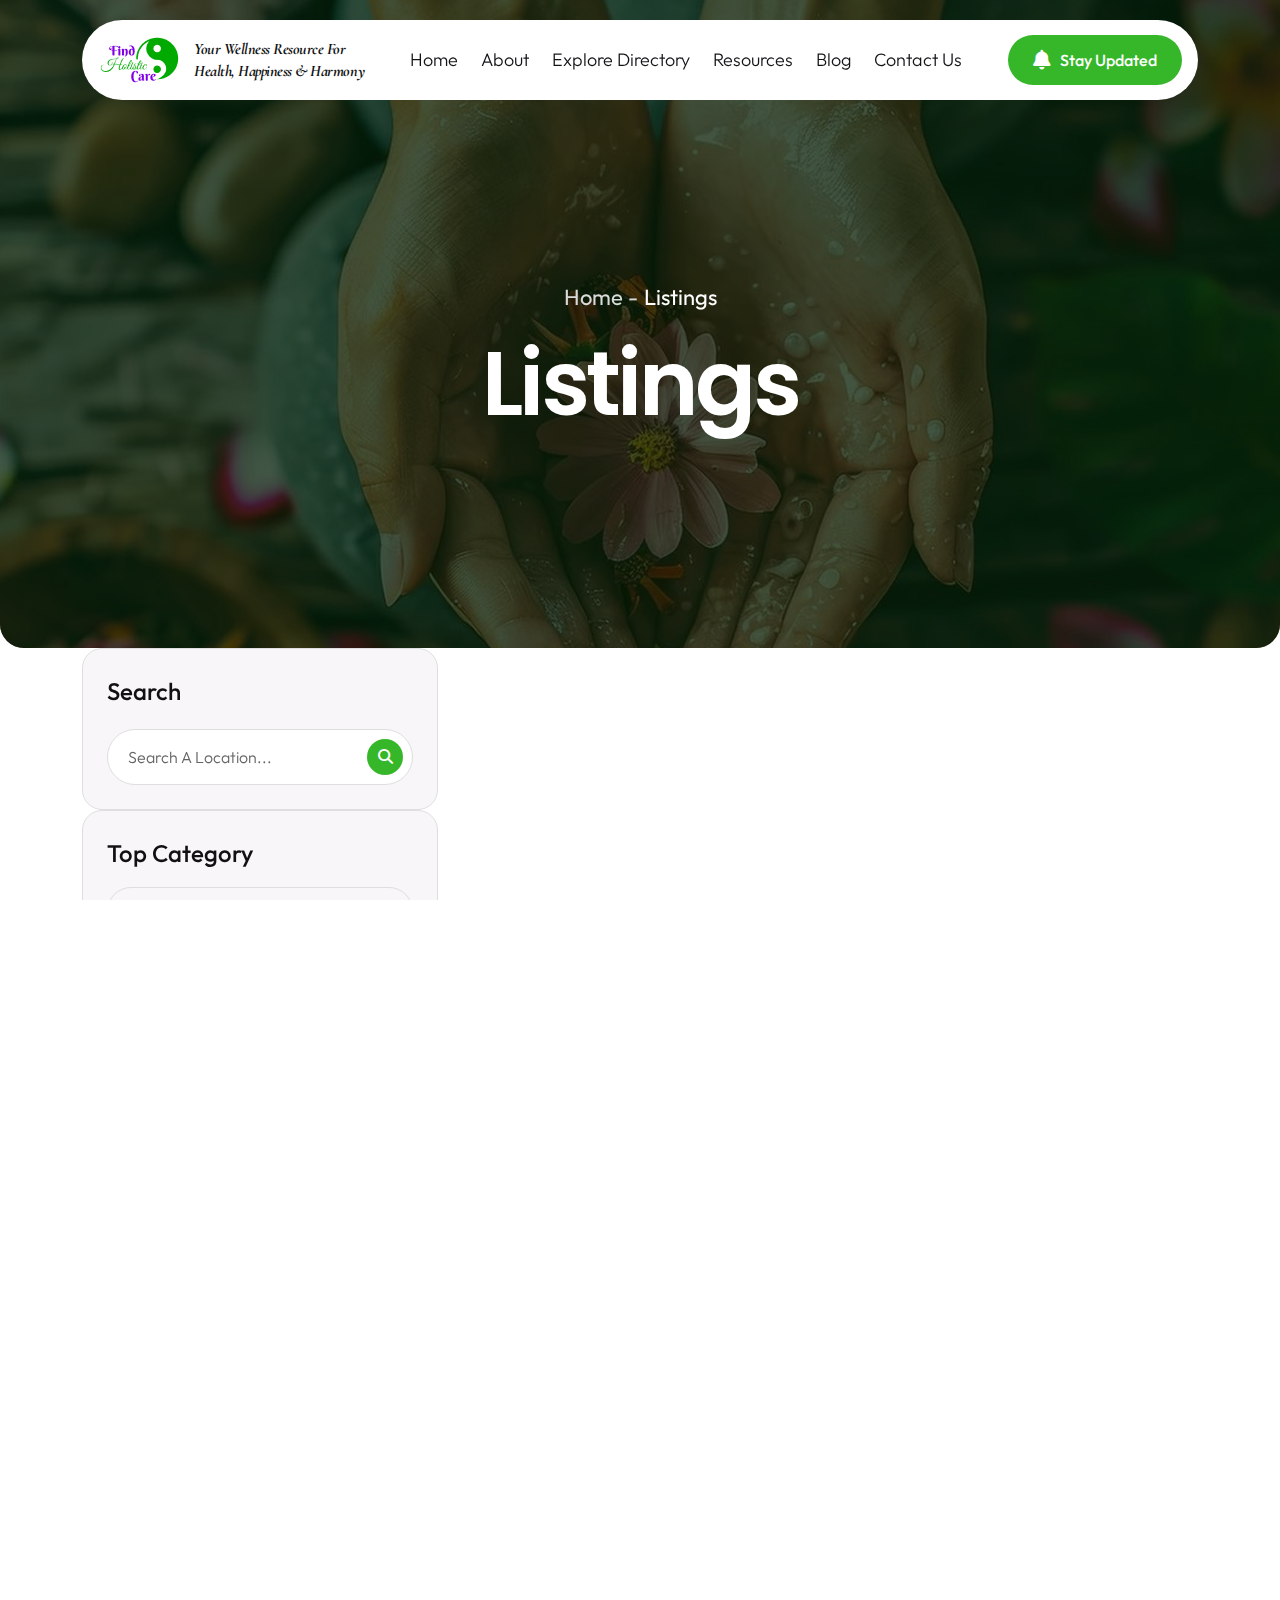
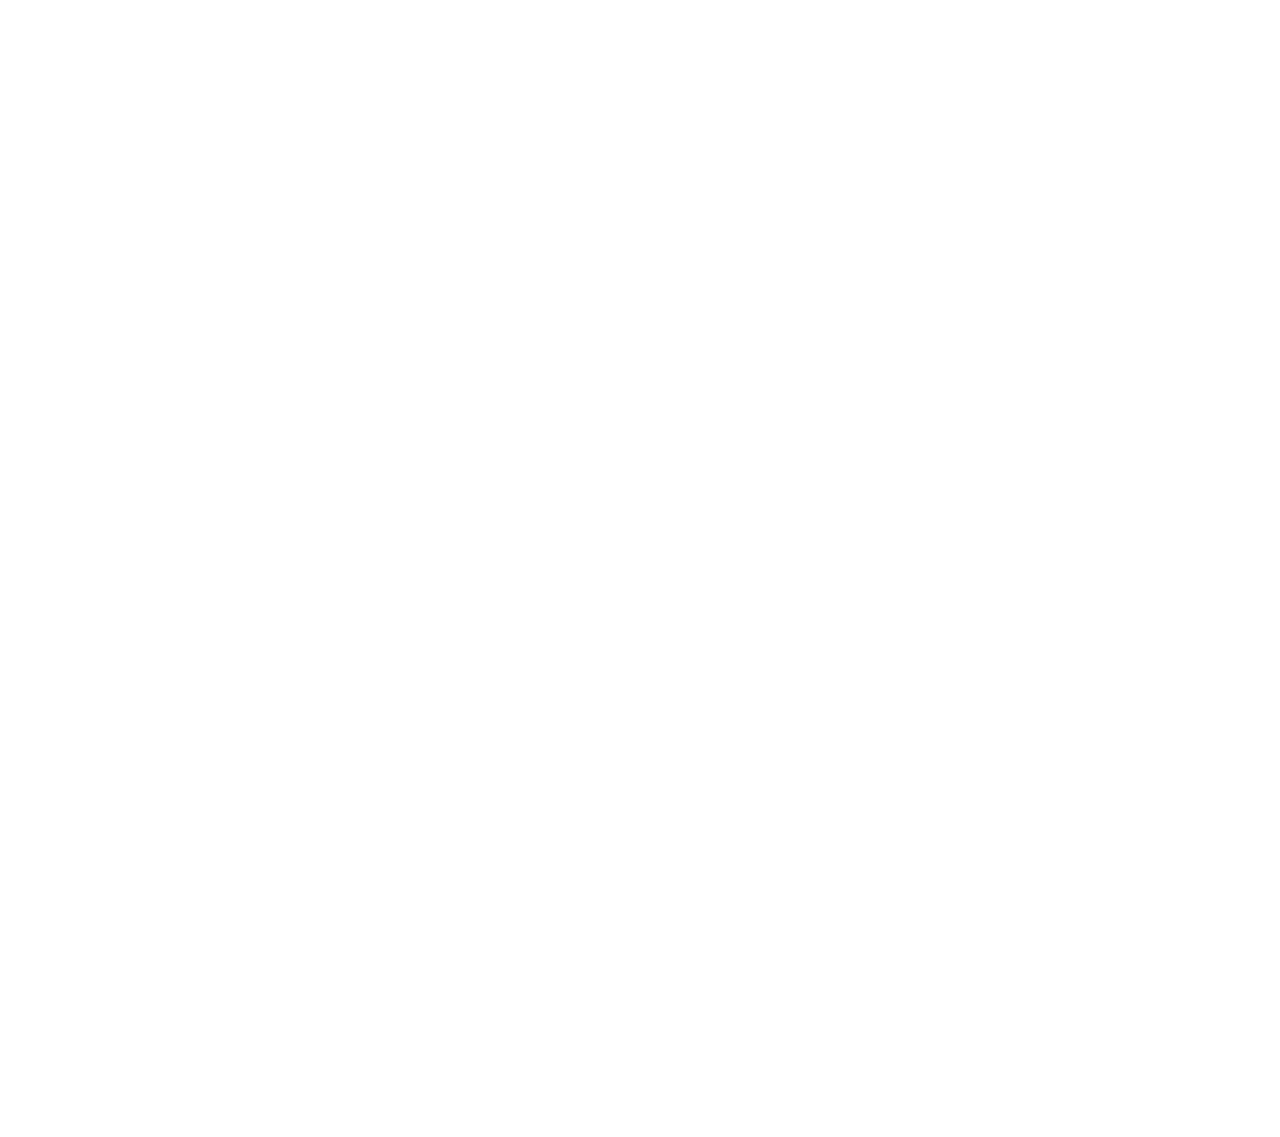
<file: listing.html>
<!DOCTYPE html>
<html lang="en">
  <head>
    <meta charset="UTF-8">
    <meta name="viewport" content="width=device-width, initial-scale=1.0">
    <meta http-equiv="X-UA-Compatible" content="IE=edge">
    
    <!-- SEO Meta Tags -->
    <title>Find Holistic Care</title>
    <meta name="description" content="AVA Academy offers a wide range of courses in technology, arts, and business. Our modern, flexible learning platform is designed for students who want to build in-demand skills and achieve their career goals." >
    <meta name="keywords" content="AVA Academy, online courses, technology courses, arts courses, business courses, skill development, career goals, online learning platform" >
    <meta name="author" content="SoftCrafty">
    <meta name="robots" content="index, follow">
    
    <!-- Favicon -->
    <link rel="icon" type="image/png" href="./images/icon/icon.png" >
    
    <!-- Google Fonts -->
    <link rel="preconnect" href="https://fonts.googleapis.com">
    <link rel="preconnect" href="https://fonts.gstatic.com" crossorigin>
    <link href="https://fonts.googleapis.com/css2?family=Cormorant+Garamond:ital,wght@0,300..700;1,300..700&family=Outfit:wght@100..900&family=Poppins:ital,wght@0,100;0,200;0,300;0,400;0,500;0,600;0,700;0,800;0,900;1,100;1,200;1,300;1,400;1,500;1,600;1,700;1,800;1,900&display=swap" rel="stylesheet">
    <!-- CSS Files -->
    <link rel="stylesheet" href="./css/fontawesome.min.css">
    <link rel="stylesheet" href="./css/bootstrap.min.css">
    <link rel="stylesheet" href="./css/slick.min.css">
    <link rel="stylesheet" href="./css/magnific-popup.min.css">
    <link rel="stylesheet" href="./css/animate.min.css">
    <link rel="stylesheet" href="./css/meanmenu.min.css">
    <link rel="stylesheet" href="./css/nice-select.min.css">
    <link rel="stylesheet" href="./css/style.css">
    
  </head>
  <body>
    <!-- Preloader Start -->
    <!-- <div class="preloader_area">
      <div id="preloader">
       <div class="loader"></div>
         <img src="./images/logo/logo.png" alt="">
      </div>
     </div> -->
     <!-- Preloader End -->
     <!-- BackTop Start -->
     <!-- <div class="back_top">
       <span><i class="fa-solid fa-arrow-up"></i></span>
     </div> -->
     <!-- BackTop End -->
    <!-- Search bar Start -->
     <!-- <div id="search">
      <form action="#">
         <div class="search-body">
         <input placeholder="Search here" type="text" />
         <button>Search</button>
         </div>
       </form>
     <div class="search-cross">
       <i class="fa-solid fa-x"></i>
     </div>
     </div> -->
   <!-- Search bar End -->
    <!-- Offcanvas Area Start -->
    <div class="fix-area">
      <div class="offcanvas__info">
        <div class="offcanvas__wrapper">
          <div class="offcanvas__content">
            <div
              class="offcanvas__top d-flex justify-content-between align-items-center"
            >
              <div class="offcanvas__logo">
                <a href="index.html">
                  <img src="./images/logo/logo.png" alt="logo">
                </a>
              </div>
              <div class="offcanvas__close">
                <button>
                  <i class="fas fa-times"></i>
                </button>
              </div>
            </div>
            <div class="mobile-menu fix mb-3"></div>
            <div class="offcanvas__contact">
              <h4>Contact Info</h4>
              <ul>
                <li class="d-flex align-items-center">
                  <div class="offcanvas__contact-icon">
                    <i class="fa-solid fa-location-dot"></i>
                  </div>
                  <div class="offcanvas__contact-text">
                    <a target="_blank" href="#"
                      >3517 W. Gray St. Utica, Pennsylvania 57867</a
                    >
                  </div>
                </li>
                <li class="d-flex align-items-center">
                  <div class="offcanvas__contact-icon mr-15">
                    <i class="fa-solid fa-envelope"></i>
                  </div>
                  <div class="offcanvas__contact-text">
                    <a href="mailto:example@gmail.com"
                      ><span>tanya.hill@example.com</span></a
                    >
                  </div>
                </li>
                <li class="d-flex align-items-center">
                  <div class="offcanvas__contact-icon mr-15">
                    <i class="fa-solid fa-clock"></i>
                  </div>
                  <div class="offcanvas__contact-text">
                    <a target="_blank" href="#">Mod-friday, 09am -05pm</a>
                  </div>
                </li>
                <li class="d-flex align-items-center">
                  <div class="offcanvas__contact-icon mr-15">
                    <i class="fa-solid fa-phone"></i>
                  </div>
                  <div class="offcanvas__contact-text">
                    <a href="tel:+(123)456-7890">(123) 456-7890</a>
                  </div>
                </li>
              </ul>
              <div class="social-icon d-flex align-items-center">
                <a href="https://www.facebook.com/"
                  ><i class="fab fa-facebook-f"></i
                ></a>
                <a href="https://x.com/?lang=en&mx=2"
                  ><i class="fab fa-twitter"></i
                ></a>
                <a href="https://www.youtube.com/"
                  ><i class="fab fa-youtube"></i
                ></a>
                <a href="https://www.linkedin.com/"
                  ><i class="fab fa-linkedin-in"></i
                ></a>
              </div>
            </div>
          </div>
        </div>
      </div>
    </div>
    <div class="offcanvas__overlay"></div>
    <!-- Header Start -->
   <header>
      <div class="tk_header_1 style_1" id="tk_header_sticky">
        <div class="container-xl">
          <div class="tk_header_wrap">
             <div class="logo">
                      <div class="logo_area_wrapper">
                        <a class="tk_primary_logo" href="index.html">
                          <span class="logo_tk">
                            <img src="./images/icon/icon.png" alt="logo" >
                            Your Wellness Resource for <br>
                        Health, Happiness & Harmony
                          </span>
                        </a>

                      </div>
                      <a class="tk_sticky_logo" href="index.html">
                        <span class="logo_tk">
                            <img src="./images/icon/icon.png" alt="logo" >
                            Your Wellness Resource for <br>
                        Health, Happiness & Harmony
                          </span>
                    </a>
                    </div>
              <div class="main-menu-wrap">
                      <div class="main-menu">
                        <nav id="mobile-menu">
                          <ul>
                            <li>
                              <a href="index.html"> Home </a>
                            </li>
                            <li>
                              <a href="about.html"> About</a>
                            </li>
                            
                            <li>
                              <a href="certification.html"> Explore Directory</a>
                            </li>
                            <li>
                              <a href="employment.html">Resources</a>
                            </li>
                            <li>
                              <a href="employment.html">Blog</a>
                            </li>
                            <li>
                              <a href="contact.html"> Contact Us </a>
                            </li>
                          </ul>
                        </nav>
                      </div>
                    </div>
                     <div class="tk_header_right">
                  <div class="search_card_btn">
                   <div class="tk_btn_wrapper btn_wrapper">
                    <a href="contact.html"><span><i class="fa-solid fa-bell"></i></span>Stay Updated</a>
                   </div>
                  </div>
                  <button class="offcanvas-bar text-white sidebar__toggle d-lg-none">
                    <span><i class="fa-solid fa-bars"></i></span>
                  </button>
                </div>
            
          </div>
        </div>
      </div>
    </header>
    <!-- Header End !-->
    <div id="smooth-wrapper">
     <div id="smooth-content">

      <section class="tk_hero_area style_1">
        <div class="overly"></div>
        <div class="container-xl">
          <div class="row">
            <div class="tk_heading_area">
              <div class="tk_sub_menu">
                <ul>
                  <li><a href="index.html">Home -</a></li>
                  <li><a href="about.html">Listings</a></li>
                </ul>

              </div>
              <div class="tk_heading">
                <h1>Listings</h1>
              </div>
            </div>
          </div>
        </div>
      </section>

      <div class="tk_listings_area">
        <div class="container-xl">
            <div class="row">
                <div class="col-lg-4">
                    <div class="tk_sidebar_area">
                        <div class="sidebar_wrapper">
                            <div class="title">
                                <h3>Search</h3>
                            </div>
                            <div class="tk_search_area">
                                <input type="text" placeholder="Search A Location...">
                                <button><i class="fa-solid fa-magnifying-glass"></i></button>
                            </div>
                        </div>
                        <div class="sidebar_wrapper">
                            <div class="title">
                                <h3>Top Category</h3>
                            </div>
                            <div class="tk_category_area">
                                <ul>
                                    <li><a href="#">Makeup <span><i class="fa-solid fa-arrow-right"></i></span></a></li>
                                    <li><a href="#">Art Music <span><i class="fa-solid fa-arrow-right"></i></span></a></li>
                                    <li><a href="#">Audio/Visual <span><i class="fa-solid fa-arrow-right"></i></span></a></li>
                                    <li><a href="#">Beverages <span><i class="fa-solid fa-arrow-right"></i></span></a></li>
                                    <li><a href="#">Photography <span><i class="fa-solid fa-arrow-right"></i></span></a></li>
                                </ul>
                            </div>
                        </div>
                        <div class="sidebar_wrapper">
                            <div class="title">
                                <h3>Advanced Search</h3>
                            </div>
                           <div class="tk_advanced_area">
                            <div class="tk_advanced_type">
                                <input type="text" placeholder="Type Business Name">
                               <div class="tk_select">
                                 <select>
                                    <option selected class="placeholder">Select a location</option>
                                    <option value="#">Dhaka</option>
                                    <option value="#">USA</option>
                                    <option value="#">UK</option>
                                    <option value="#">Cananda</option>
                                </select>
                               </div>
                            </div>
                            <div class="tk_special_search_key">
                                <h5>Special Search key:</h5>
                               <div class="tk_custom_radio">
                                            <label>
                                              <input type="radio">
                                              <span class="radio-mark"></span>
                                              Health Retreat
                                            </label>
                                            <label>
                                              <input type="radio">
                                              <span class="radio-mark"></span>
                                              Wholeness Center
                                            </label>
                                            <label>
                                              <input type="radio">
                                              <span class="radio-mark"></span>
                                              Nature's Path Wellness
                                            </label>
                                            <label>
                                              <input type="radio">
                                              <span class="radio-mark"></span>
                                              Soulful Serenity Spa
                                            </label>
                                        </div>
                            </div>
                           </div>
                        </div>
                    </div>
                </div>
            </div>
        </div>
      </div>
      
    <!-- Footer section Start -->
    <footer class="tk_footer_area">
      <div class="container-xl">
        <div class="tk_stay_update_area">
          <div class="container_update">
            <div class="row">
              <div class="col-lg-6">
                <div class="tk_footer_image">
                  <img src="./images/footer/img.png" alt="">
                </div>
              </div>
              <div class="col-lg-6">
                <div class="tk_footer_update_content">
                  <div class="tk_heading_area">
                    <div class="tk_heading text-left">
                      <h2>Stay Updated</h2>
                    </div>
                    <div class="tk_description style_1">
                      <p>“Holistic Wellness & Lifestyle Businesses are constantly being added to the FIND HOLISTIC CARE Directory. 
                        Stay updated and also get curated wellness tips and Practitioner spotlights.”</p>
                    </div>
                  </div>
                  <div class="tk_subscribe_form">
                    <form action="#">
                      <input type="text" placeholder="Write Your Email ..">
                      <button>Subscribe Now</button>
                    </form>
                  </div>
                </div>
              </div>
            </div>

          </div>

        </div>
        <div class="row">
          <div class="col-12">
            <div class="tk_footer_area_widget">
              <div class="row">
                <div class="footer_area_quick_menu pt-119 pb-74">
                  <div class="col-lg-5 col-md-7 col-12">
                    <div class="iteam_info">
                      <div class="iteam_content">
                        <div class="footer_logo logo_card style_1">
                          <h3>Find Holistic Care</h3>
                        </div>
                        <div class="describtion style_3 mt-19">
                          <p>Find Holistic Care connects you with exceptional holistic <br>
                             practitioners and entrepreneurs who are 
                            experts <br> in their field. These businesses uphold high levels of <br>
                             integrity and focus on enhancing 
                            their clients' mind, <br> body, spirit and quality of life.</p>
                        </div>
                        
                      </div>
                    </div>
                  </div>
                  <div class="col-lg-7">
                    <div class="row">
                      <div class="col-lg-4 col-md-4 col-12 d-flex justify-md-content-center">
                        <div class="quicklink">
                          <h3>Categories</h3>
                          <ul>
                            <li><a href="#">Holistic Services </a></li>
                            <li><a href="#">Natural Product </a></li>
                            <li><a href="#">Healthy & Yummy Eating</a></li>
                            <li><a href="#">Business</a></li>
                          </ul>
                        </div>
                      </div>
                      <div class="col-lg-4 col-md-7 col-12 d-flex justify-md-content-center">
                        <div class="quicklink">
                          <h3>Help</h3>
                          <ul>
                            <li><a href="#">About Us </a></li>
                            <li><a href="#">Contact Us </a></li>
                            <li><a href="#">Refer A Business</a></li>
                            <li><a href="#">Stay Updated</a></li>
                          </ul>
                        </div>
                      </div>
                      <div class="col-lg-4 col-md-4 col-12">
                        <div class="quicklink">
                          <h3>Follow Us</h3>
                          <ul>
                             <li> <a href="https://www.facebook.com/"><i class="fa-brands fa-facebook-f"></i> Facebook</a></li>
                             <li><a href="https://www.instagram.com/"><i class="fa-brands fa-instagram"></i>Instagram</a></li>
                             <li><a href="https://x.com/"><i class="fa-brands fa-twitter"></i>Twitter</a></li>
                             <li><a href="https://www.instagram.com/"><i class="fa-brands fa-pinterest"></i>Pinterest</a></li>
                          </ul>
                        </div>
                      </div>

                    </div>
                  </div>
                </div>
              </div>
              <!-- footer last menu start -->
              <div class="footer_last">
                <div class="col-lg-5 col-12">
                  <p>© 2025 Find Holistic Care. All Rights Reserved.</p>
                </div>
                <div class="col-lg-7 col-12">
                  <div class="footer_last_menu">
                    <nav>
                      <ul>
                        <li><a href="terms_condition.html">Terms & Conditions</a></li>
                        <li><a href="privacy_policy.html">Privacy Policy</a></li>
                        <li><a href="contact.html">Contact Us</a></li>
                      </ul>
                    </nav>
                  </div>
                </div>
              </div>
              <!-- footer last menu end -->
            </div>
          </div>
        </div>
      </div>
    </footer>
    <!-- Footer section End -->
     </div>
    </div>
    

    <script src="./js/jquery-3.7.1.min.js"></script>
    <script src="./js/jquery.meanmenu.min.js"></script>
    <script src="./js/jquery.magnific-popup.min.js"></script>
    <script src="./js/slick.min.js"></script>
    <script src="./js/bootstrap.bundle.min.js"></script>
    <script src="./js/jquery.nice-select.js"></script>
    <script src="./js/gsap.min.js"></script>
    <script src="./js/ScrollTrigger.min.js"></script>
    <script src="./js/ScrollSmoother.min.js"></script>
    <script src="./js/scrollreveal.min.js"></script>
    <script src="./js/SplitText.min.js"></script>
    <script src="./js/custom.js"></script>
  </body>
</html>
</file>
<file: css/style.css>
/*------------------------------------
		3.1 Header Style 1
----------------------------------*/
.tk_header_wrap {
  border-radius: 444px;
  padding: 0px 16px;
  display: flex;
  align-items: center;
  justify-content: space-between;
  background-color: #fff; }
  @media only screen and (min-width: 0px) and (max-width: 767px) {
    .tk_header_wrap {
      border-radius: 20px;
      -moz-border-radius: 20px;
      -webkit-border-radius: 20px;
      -ms-border-radius: 20px;
      -o-border-radius: 20px; } }
  .tk_header_wrap .main-menu ul {
    margin: 0;
    padding: 0;
    position: relative;
    margin-right: 80px; }
    @media only screen and (min-width: 1025px) and (max-width: 1280px) {
      .tk_header_wrap .main-menu ul {
        margin-right: 0px; } }
    @media only screen and (min-width: 992px) and (max-width: 1024px) {
      .tk_header_wrap .main-menu ul {
        margin-right: 0px; } }
    @media only screen and (max-width: 991px) {
      .tk_header_wrap .main-menu ul {
        margin-right: 0px; } }
    .tk_header_wrap .main-menu ul li {
      display: inline-block;
      padding: 0;
      position: relative; }
      .tk_header_wrap .main-menu ul li.menu-item-has-children::after {
        content: "\f107";
        font-family: "FontAwesome";
        position: absolute;
        top: 50%;
        color: #020626b3;
        display: inline-block;
        transform: translateY(-50%);
        -webkit-transform: translateY(-50%);
        -moz-transform: translateY(-50%);
        -ms-transform: translateY(-50%);
        -o-transform: translateY(-50%);
        right: 0;
        transition: all 0.4s ease; }
      .tk_header_wrap .main-menu ul li.menu-item-has-children:hover::after {
        margin-top: -10px;
        color: #35b729;
        transform: rotate(180deg);
        -webkit-transform: rotate(180deg);
        -moz-transform: rotate(180deg);
        -ms-transform: rotate(180deg);
        -o-transform: rotate(180deg); }
      @media (max-width: 1600px) {
        .tk_header_wrap .main-menu ul li {
          margin: 0 5px; } }
      @media (max-width: 1399px) {
        .tk_header_wrap .main-menu ul li {
          margin: 0 0; } }
      .tk_header_wrap .main-menu ul li:hover > a {
        color: #35b729; }
      .tk_header_wrap .main-menu ul li.active, .tk_header_wrap .main-menu ul li.current-menu-ancestor {
        position: relative; }
        .tk_header_wrap .main-menu ul li.active > a, .tk_header_wrap .main-menu ul li.current-menu-ancestor > a {
          color: var(--theme-color); }
      .tk_header_wrap .main-menu ul li.dropdown > a {
        padding-right: 30px !important; }
        .tk_header_wrap .main-menu ul li.dropdown > a:before {
          visibility: visible; }
      .tk_header_wrap .main-menu ul li.dropdown .dropdown > a:before {
        visibility: visible;
        right: 15px;
        transform: rotate(-90deg);
        margin-top: -4px; }
      .tk_header_wrap .main-menu ul li ul.submenu li.active > a {
        position: relative;
        z-index: 2; }
      .tk_header_wrap .main-menu ul li a {
        display: block;
        padding: 26px 10px;
        text-decoration: none;
        text-transform: capitalize;
        transition: all 0.3s ease;
        position: relative;
        font-family: "Outfit", sans-serif;
        font-size: 18px;
        line-height: 28px;
        font-weight: 300;
        color: #141417; }
        .tk_header_wrap .main-menu ul li a:hover {
          color: #35b729; }
        .tk_header_wrap .main-menu ul li a:before {
          position: absolute;
          content: "\f107";
          font-family: "Font Awesome 6 Pro";
          display: inline-block;
          padding: 3px;
          font-size: 14px;
          top: 50%;
          right: 6px;
          line-height: 0;
          visibility: hidden; }
      .tk_header_wrap .main-menu ul li:hover > ul {
        visibility: visible;
        transition: all 300ms ease;
        opacity: 1;
        transform: scaleY(1); }
      .tk_header_wrap .main-menu ul li ul li:hover ul {
        visibility: visible;
        top: -2px; }
    .tk_header_wrap .main-menu ul ul {
      left: 0;
      opacity: 0;
      position: absolute;
      text-align: left;
      top: 100%;
      visibility: hidden;
      z-index: 99999;
      transition: all 300ms ease;
      border-top: 2px solid var(--theme-color);
      box-shadow: 0px 10px 20px 0px rgba(8, 0, 42, 0.08);
      transform-origin: top;
      background-color: #fff;
      transform: scaleY(0); }
      .tk_header_wrap .main-menu ul ul li {
        float: none;
        min-width: 210px;
        margin: 0; }
        .tk_header_wrap .main-menu ul ul li ul {
          visibility: hidden; }
        .tk_header_wrap .main-menu ul ul li i {
          float: right; }
        .tk_header_wrap .main-menu ul ul li > a {
          line-height: 120%;
          padding: 10px 20px;
          color: var(--heading-color);
          border-bottom: 1px solid #E3E3E3;
          margin-left: 0;
          font-size: 16px;
          font-family: "Outfit", sans-serif;
          transition: all 0.4s ease; }
          .tk_header_wrap .main-menu ul ul li > a:hover {
            background-color: #35b729;
            color: #fff; }
        .tk_header_wrap .main-menu ul ul li:last-child a {
          border-bottom: 0px; }
      .tk_header_wrap .main-menu ul ul ul {
        left: 100%;
        transition: all 0.3s ease 0s;
        opacity: 0;
        border-top: 0px;
        border-top: 2px solid var(--theme-color); }

header {
  min-height: 80px !important;
  z-index: 999;
  position: relative;
  background-color: transparent;
  margin-top: 20px; }

.tk_header_1 {
  width: 100%;
  z-index: 999;
  height: 80px;
  background-color: transparent; }
  @media only screen and (min-width: 992px) and (max-width: 1024px) {
    .tk_header_1 {
      height: 80px; } }
  @media only screen and (max-width: 991px) {
    .tk_header_1 {
      height: 80px; } }
  @media only screen and (min-width: 0px) and (max-width: 767px) {
    .tk_header_1 {
      padding: 0px 5px;
      height: 87px; } }
  .tk_header_1 .tk_header_wrap {
    height: 80px; }
    @media only screen and (min-width: 992px) and (max-width: 1024px) {
      .tk_header_1 .tk_header_wrap {
        height: 80px; } }
    @media only screen and (max-width: 991px) {
      .tk_header_1 .tk_header_wrap {
        height: 80px; } }
    @media only screen and (min-width: 0px) and (max-width: 767px) {
      .tk_header_1 .tk_header_wrap {
        height: 80px; } }
    .tk_header_1 .tk_header_wrap .logo a span {
      display: flex;
      flex-direction: row;
      justify-content: flex-start;
      align-items: center;
      gap: 12px;
      font-family: "Cormorant Garamond", sans-serif;
      font-style: italic;
      font-weight: 700;
      font-size: 16px;
      line-height: 22px;
      letter-spacing: -0.03em;
      text-transform: capitalize;
      color: #111; }
      @media only screen and (min-width: 0px) and (max-width: 767px) {
        .tk_header_1 .tk_header_wrap .logo a span {
          font-size: 14px;
          line-height: 18px;
          gap: 8px; } }
    .tk_header_1 .tk_header_wrap .logo .tk_sticky_logo {
      display: none; }
    .tk_header_1 .tk_header_wrap .tk_header_right {
      display: -webkit-box;
      display: -moz-box;
      display: -ms-flexbox;
      display: -webkit-flex;
      display: flex;
      align-items: center;
      gap: 20px;
      justify-content: flex-end; }
      @media (max-width: 580px) {
        .tk_header_1 .tk_header_wrap .tk_header_right .btn_wrapper {
          display: none; } }
      .tk_header_1 .tk_header_wrap .tk_header_right .offcanvas-bar {
        background-color: transparent;
        border: none; }
        @media (max-width: 1199px) {
          .tk_header_1 .tk_header_wrap .tk_header_right .offcanvas-bar {
            display: block !important; } }
        .tk_header_1 .tk_header_wrap .tk_header_right .offcanvas-bar span {
          color: #000;
          font-size: 26px; }

.tk_sticky_top {
  width: 100%;
  position: fixed;
  top: 0px;
  margin: auto;
  height: 80px;
  animation: slideDown 2s ease forwards;
  background-color: #fffdfd;
  box-shadow: 0px 4px 10px rgba(0, 0, 0, 0.2);
  transition: top 0.5s ease-in-out; }
  .tk_sticky_top .logo .tk_primary_logo {
    display: none !important; }
  .tk_sticky_top .logo .tk_sticky_logo {
    display: block !important; }
  .tk_sticky_top .logo a {
    display: flex;
    flex-direction: row;
    justify-content: flex-start;
    align-items: center;
    gap: 10px; }

/* Animation for SlideDown */
@keyframes up-down {
  from {
    transform: translateY(15%);
    -webkit-transform: translateY(15%);
    -moz-transform: translateY(15%);
    -ms-transform: translateY(15%);
    -o-transform: translateY(15%); }
  to {
    transform: translateY(0); } }
@keyframes up-down1 {
  from {
    transform: translateY(-15%);
    -webkit-transform: translateY(-15%);
    -moz-transform: translateY(-15%);
    -ms-transform: translateY(-15%);
    -o-transform: translateY(-15%); }
  to {
    transform: translateY(0); } }
@keyframes slideDown {
  from {
    transform: translateY(-100%); }
  to {
    transform: translateY(0); } }
@keyframes vectorani {
  from {
    transform: translateY(10px);
    -webkit-transform: translateY(10px);
    -moz-transform: translateY(10px);
    -ms-transform: translateY(10px);
    -o-transform: translateY(10px); }
  to {
    transform: translateY(0); } }
/* Animation for play button */
@keyframes playButtonAnimation {
  0% {
    transform: translate(-50%, -50%) scale(1);
    border-color: white;
    box-shadow: 0 0 10px rgba(255, 255, 255, 0.8); }
  25% {
    transform: translate(-50%, -50%) scale(1.1);
    border-color: #ff5733;
    box-shadow: 0 0 15px rgba(255, 87, 51, 0.8); }
  50% {
    transform: translate(-50%, -50%) scale(1);
    border-color: white;
    box-shadow: 0 0 10px rgba(255, 255, 255, 0.8); }
  75% {
    transform: translate(-50%, -50%) scale(1.1);
    border-color: #ff5733;
    box-shadow: 0 0 15px rgba(255, 87, 51, 0.8); }
  100% {
    transform: translate(-50%, -50%) scale(1);
    border-color: white;
    box-shadow: 0 0 10px rgba(255, 255, 255, 0.8); } }
/* Animation for Tada */
@keyframes tada {
  0% {
    -webkit-transform: scale3d(1, 1, 1);
    transform: scale3d(1, 1, 1); }
  10%, 20% {
    -webkit-transform: scale3d(0.9, 0.9, 0.9) rotate3d(0, 0, 1, -3deg);
    transform: scale3d(0.9, 0.9, 0.9) rotate3d(0, 0, 1, -3deg); }
  30%, 50%, 70%, 90% {
    -webkit-transform: scale3d(1.1, 1.1, 1.1) rotate3d(0, 0, 1, 3deg);
    transform: scale3d(1.1, 1.1, 1.1) rotate3d(0, 0, 1, 3deg); }
  40%, 60%, 80% {
    -webkit-transform: scale3d(1.1, 1.1, 1.1) rotate3d(0, 0, 1, -3deg);
    transform: scale3d(1.1, 1.1, 1.1) rotate3d(0, 0, 1, -3deg); }
  100% {
    -webkit-transform: scale3d(1, 1, 1);
    transform: scale3d(1, 1, 1); } }
/* Animation for Circle */
@keyframes rotateCircle {
  from {
    transform: rotate(0deg); }
  to {
    transform: rotate(360deg); } }
/* Animation for Moving text */
@keyframes moveText {
  0% {
    transform: translateX(-150px);
    -webkit-transform: translateX(-150px);
    -moz-transform: translateX(-150px);
    -ms-transform: translateX(-150px);
    -o-transform: translateX(-150px); }
  50% {
    transform: translateX(-100px);
    -webkit-transform: translateX(-100px);
    -moz-transform: translateX(-100px);
    -ms-transform: translateX(-100px);
    -o-transform: translateX(-100px); }
  100% {
    transform: translateX(-150px);
    -webkit-transform: translateX(-150px);
    -moz-transform: translateX(-150px);
    -ms-transform: translateX(-150px);
    -o-transform: translateX(-150px); } }
@keyframes moveTextsm {
  0% {
    transform: translateX(-80px);
    -webkit-transform: translateX(-80px);
    -moz-transform: translateX(-80px);
    -ms-transform: translateX(-80px);
    -o-transform: translateX(-80px); }
  50% {
    transform: translateX(-50px);
    -webkit-transform: translateX(-50px);
    -moz-transform: translateX(-50px);
    -ms-transform: translateX(-50px);
    -o-transform: translateX(-50px); }
  100% {
    transform: translateX(-80px);
    -webkit-transform: translateX(-80px);
    -moz-transform: translateX(-80px);
    -ms-transform: translateX(-80px);
    -o-transform: translateX(-80px); } }
/* Pulsing Animation */
@keyframes pulse {
  0% {
    transform: scale(0);
    opacity: 1;
    -webkit-transform: scale(0);
    -moz-transform: scale(0);
    -ms-transform: scale(0);
    -o-transform: scale(0); }
  100% {
    transform: scale(1);
    opacity: 1;
    -webkit-transform: scale(1);
    -moz-transform: scale(1);
    -ms-transform: scale(1);
    -o-transform: scale(1); } }
@keyframes fadeUp {
  0% {
    opacity: 0;
    transform: translateY(50px); }
  100% {
    opacity: 1;
    transform: translateY(0); } }
@keyframes marquee-scroll {
  from {
    transform: translateX(0); }
  to {
    transform: translateX(-50%); } }
@keyframes marquee-scroll-left {
  from {
    transform: translateX(0); }
  to {
    transform: translateX(-50%); } }
@keyframes marquee-scroll-right {
  from {
    transform: translateX(-50%); }
  to {
    transform: translateX(0); } }
@keyframes img-anim-top {
  0% {
    transform: translateY(-5%);
    clip-path: inset(0 0 100% 0);
    opacity: 0; }
  100% {
    transform: translateY(0);
    clip-path: inset(0 0 0 0);
    opacity: 1; } }
@keyframes Scroll {
  0% {
    transform: translateX(-50vw);
    transform: translateX(-50vw); }
  100% {
    transform: translateX(50vw);
    transform: translateX(50vw); } }
/*---Footer Start---*/
.tk_footer_area {
  padding: 0px 20px; }
  @media only screen and (min-width: 0px) and (max-width: 767px) {
    .tk_footer_area {
      padding: 0px 10px; } }
  .tk_footer_area .footer_area_quick_menu {
    display: flex;
    flex-direction: row;
    justify-content: space-between;
    align-items: flex-start;
    flex-wrap: wrap;
    margin-top: 120px;
    padding-bottom: 40px; }
    @media only screen and (min-width: 992px) and (max-width: 1024px) {
      .tk_footer_area .footer_area_quick_menu {
        gap: 40px 0px; } }
    @media only screen and (max-width: 991px) {
      .tk_footer_area .footer_area_quick_menu {
        gap: 40px 0px;
        margin-top: 40px; } }
    @media only screen and (min-width: 0px) and (max-width: 767px) {
      .tk_footer_area .footer_area_quick_menu {
        gap: 40px; } }
    .tk_footer_area .footer_area_quick_menu .iteam_content h3 {
      font-weight: 500;
      font-size: 32px;
      line-height: 44px;
      color: #fff; }
    .tk_footer_area .footer_area_quick_menu .iteam_content p {
      font-weight: 400;
      font-size: 18px;
      line-height: 28px;
      font-family: "Outfit", sans-serif;
      text-transform: lowercase;
      color: #e4e4e4;
      margin-top: 16px; }
      @media only screen and (min-width: 0px) and (max-width: 767px) {
        .tk_footer_area .footer_area_quick_menu .iteam_content p br {
          display: none; } }
    .tk_footer_area .footer_area_quick_menu .quicklink {
      display: flex;
      flex-direction: column;
      justify-content: flex-start;
      align-items: flex-start;
      height: 100%; }
      .tk_footer_area .footer_area_quick_menu .quicklink ul {
        margin: 0px;
        padding: 0px;
        padding-left: 20px;
        display: flex;
        flex-direction: column;
        justify-content: flex-start;
        align-items: flex-start;
        gap: 10px;
        margin-top: 20px; }
        .tk_footer_area .footer_area_quick_menu .quicklink ul li a {
          font-weight: 400;
          font-size: 16px;
          line-height: 26px;
          text-transform: capitalize;
          color: #e4e4e4; }
          .tk_footer_area .footer_area_quick_menu .quicklink ul li a i {
            margin-right: 10px; }
        .tk_footer_area .footer_area_quick_menu .quicklink ul li:hover a {
          transition: all 0.3s ease;
          color: #35b729; }
      .tk_footer_area .footer_area_quick_menu .quicklink h3 {
        font-weight: 500;
        font-size: 24px;
        padding-left: 20px;
        line-height: 36px;
        color: #fff; }
  .tk_footer_area .footer_last {
    padding-bottom: 20px;
    padding-top: 20px;
    min-height: 44px;
    display: flex;
    flex-direction: row;
    justify-content: space-between;
    align-items: flex-end;
    flex-wrap: wrap;
    border-top: 1px solid rgba(193, 193, 193, 0.3);
    width: 100%; }
    .tk_footer_area .footer_last p {
      font-weight: 400;
      font-size: 16px;
      color: #fff;
      opacity: 0.8; }
    @media only screen and (min-width: 992px) and (max-width: 1024px) {
      .tk_footer_area .footer_last {
        margin-top: -17px; } }
    @media only screen and (min-width: 0px) and (max-width: 767px) {
      .tk_footer_area .footer_last {
        margin-top: -32px;
        justify-content: flex-start;
        gap: 10px; } }
    @media only screen and (max-width: 991px) {
      .tk_footer_area .footer_last .footer_last_menu {
        gap: 20px; }
        .tk_footer_area .footer_last .footer_last_menu ul {
          justify-content: flex-start !important;
          padding: 0;
          margin-top: 10px; } }
    @media only screen and (min-width: 0px) and (max-width: 767px) {
      .tk_footer_area .footer_last .footer_last_menu {
        margin-bottom: -10px; } }
    .tk_footer_area .footer_last .footer_last_menu ul {
      display: flex;
      flex-direction: row;
      justify-content: flex-end;
      align-items: flex-end;
      margin: 0px;
      gap: 20px; }
      @media only screen and (min-width: 0px) and (max-width: 767px) {
        .tk_footer_area .footer_last .footer_last_menu ul {
          justify-content: flex-start;
          padding: 0; } }
      .tk_footer_area .footer_last .footer_last_menu ul li {
        text-align: left;
        width: 100%;
        width: fit-content !important; }
        .tk_footer_area .footer_last .footer_last_menu ul li a {
          font-weight: 400;
          font-size: 16px;
          color: #fff;
          opacity: 0.8;
          transition: all 0.4s ease; }
          @media only screen and (min-width: 0px) and (max-width: 767px) {
            .tk_footer_area .footer_last .footer_last_menu ul li a {
              font-size: 14px; } }
          .tk_footer_area .footer_last .footer_last_menu ul li a:hover {
            color: #35b729;
            margin-bottom: 5px; }
  .tk_footer_area .footer_last_area {
    background-color: #35b729; }

/*---Footer End---*/
.tk_hero_area {
  background-image: url(../images/home/hero/bg_img.png);
  height: 891px;
  background-repeat: no-repeat;
  background-position: center;
  border-radius: 0px 0px 24px 24px;
  -moz-border-radius: 0px 0px 24px 24px;
  -webkit-border-radius: 0px 0px 24px 24px;
  -ms-border-radius: 0px 0px 24px 24px;
  -o-border-radius: 0px 0px 24px 24px;
  background-size: cover;
  display: flex;
  flex-direction: row;
  justify-content: center;
  align-items: center;
  position: relative; }
  .tk_hero_area .tk_heading_area .tk_description p {
    line-height: 36px; }
  .tk_hero_area.style_1 {
    height: 648px;
    background-image: url(../images/about_page/banner/banner_bg.png); }
  @media only screen and (min-width: 0px) and (max-width: 767px) {
    .tk_hero_area {
      height: 700px; } }
  .tk_hero_area .overly {
    position: absolute;
    top: 0px;
    left: 0px;
    width: 100%;
    height: 100%;
    background-color: rgba(4, 29, 4, 0.75);
    border-radius: 0px 0px 24px 24px;
    -moz-border-radius: 0px 0px 24px 24px;
    -webkit-border-radius: 0px 0px 24px 24px;
    -ms-border-radius: 0px 0px 24px 24px;
    -o-border-radius: 0px 0px 24px 24px; }
  .tk_hero_area .tk_heading_area {
    position: static;
    z-index: 1; }
  .tk_hero_area .tk_sub_menu {
    margin-bottom: 24px;
    margin-top: 60px; }
    .tk_hero_area .tk_sub_menu ul {
      display: flex;
      flex-direction: row;
      justify-content: center;
      align-items: center;
      gap: 6px; }
      .tk_hero_area .tk_sub_menu ul li a {
        font-weight: 400;
        font-size: 22px;
        line-height: 36px;
        text-align: center;
        color: #d9d9d9; }
        .tk_hero_area .tk_sub_menu ul li a:hover {
          color: #fff; }
      .tk_hero_area .tk_sub_menu ul li:nth-child(2) a {
        color: #fff; }
  .tk_hero_area .tk_btn_area {
    display: flex;
    flex-direction: row;
    justify-content: center;
    align-items: center;
    gap: 16px;
    margin-top: 28px;
    flex-wrap: wrap; }
  .tk_hero_area .tk_search_box {
    font-weight: 400;
    font-size: 18px;
    line-height: 28px;
    text-align: center;
    color: #fff;
    border: 1px solid rgba(255, 255, 255, 0.2);
    border-radius: 36px;
    backdrop-filter: blur(19.1000003815px);
    background: rgba(255, 255, 255, 0.2);
    width: fit-content;
    display: flex;
    flex-direction: row;
    justify-content: center;
    align-items: center;
    max-width: 218px;
    padding: 0px 20px;
    gap: 10px; }
    .tk_hero_area .tk_search_box input {
      background-color: transparent;
      padding: 16px 0px;
      height: 100%;
      width: 150px;
      outline: none;
      font-weight: 400;
      font-size: 18px;
      color: #fff;
      border: none; }
      .tk_hero_area .tk_search_box input::placeholder {
        font-weight: 400;
        font-size: 18px;
        line-height: 156%;
        text-align: center;
        color: #fff; }
  .tk_hero_area .tk_btn_wrapper a {
    border: 1px solid rgba(255, 255, 255, 0.2);
    border-radius: 36px;
    padding: 14px 23px;
    width: 218px;
    backdrop-filter: blur(19.1000003815px);
    background: rgba(255, 255, 255, 0.2); }
  .tk_hero_area .banner-search-container {
    position: absolute;
    bottom: -47px;
    left: 50%;
    transform: translateX(-50%);
    -webkit-transform: translateX(-50%);
    -moz-transform: translateX(-50%);
    -ms-transform: translateX(-50%);
    -o-transform: translateX(-50%);
    box-shadow: 0 36px 48px 0 rgba(17, 17, 17, 0.1);
    background: #fff;
    max-width: 1250px;
    border-radius: 444px;
    -moz-border-radius: 444px;
    -webkit-border-radius: 444px;
    -ms-border-radius: 444px;
    -o-border-radius: 444px;
    margin: 0 auto;
    padding: 20px;
    display: grid;
    align-items: center;
    gap: 10px;
    grid-template-columns: 24% 19% 19% 19% auto;
    margin-top: 60px; }
    @media only screen and (min-width: 992px) and (max-width: 1024px) {
      .tk_hero_area .banner-search-container {
        padding: 30px 82px 30px 40px; } }
    @media only screen and (min-width: 0px) and (max-width: 767px) {
      .tk_hero_area .banner-search-container {
        bottom: -209px;
        border-radius: 10px;
        -moz-border-radius: 10px;
        -webkit-border-radius: 10px;
        -ms-border-radius: 10px;
        -o-border-radius: 10px; } }
    @media only screen and (min-width: 1200px) and (max-width: 1399px) {
      .tk_hero_area .banner-search-container {
        grid-template-columns: 22% 18% 18% 18% auto; } }
    @media only screen and (max-width: 991px) {
      .tk_hero_area .banner-search-container {
        grid-template-columns: repeat(3, 1fr); } }
    @media only screen and (min-width: 0px) and (max-width: 767px) {
      .tk_hero_area .banner-search-container {
        grid-template-columns: repeat(2, 1fr); } }
    @media only screen and (min-width: 0px) and (max-width: 479px) {
      .tk_hero_area .banner-search-container {
        grid-template-columns: repeat(1, 1fr); } }
    @media only screen and (min-width: 0px) and (max-width: 767px) {
      .tk_hero_area .banner-search-container .tk_primary_btn {
        width: 100% !important; } }
    .tk_hero_area .banner-search-container p {
      text-align: left;
      border: 1px solid #dedede;
      border-radius: 50px;
      padding: 14px 20px;
      height: 56px;
      background: #f8f8f8;
      font-weight: 300;
      font-size: 18px;
      line-height: 28px;
      color: #111; }
    .tk_hero_area .banner-search-container .nice-select {
      border: none;
      border-radius: 50px;
      display: flex;
      align-items: center;
      margin-bottom: 0;
      border: 1px solid #dedede;
      padding: 14px 20px;
      background: #f8f8f8;
      height: 56px; }
      .tk_hero_area .banner-search-container .nice-select::after {
        width: 8px;
        height: 8px; }
      .tk_hero_area .banner-search-container .nice-select .list {
        width: 100%; }
      @media only screen and (min-width: 0px) and (max-width: 576px) {
        .tk_hero_area .banner-search-container .nice-select {
          padding-left: 10px; } }
      .tk_hero_area .banner-search-container .nice-select span {
        color: black; }
    .tk_hero_area .banner-search-container button {
      height: 55px;
      width: max-content; }

/*---Service Card Start---*/
.tk_service_card_area {
  margin-top: 170px; }
  @media only screen and (min-width: 1025px) and (max-width: 1280px) {
    .tk_service_card_area {
      margin-top: 100px; } }
  @media only screen and (min-width: 992px) and (max-width: 1024px) {
    .tk_service_card_area {
      margin-top: 80px; } }
  @media only screen and (max-width: 991px) {
    .tk_service_card_area {
      margin-top: 80px; } }
  @media only screen and (min-width: 0px) and (max-width: 767px) {
    .tk_service_card_area {
      margin-top: 284px; } }
  .tk_service_card_area .tk_service_card {
    border-radius: 12px;
    width: 100%;
    height: 459px;
    background-position: center;
    background-repeat: no-repeat;
    background-size: cover; }
    .tk_service_card_area .tk_service_card .tk_service_content {
      background-color: rgba(4, 29, 4, 0.44);
      padding: 36px;
      display: flex;
      flex-direction: column;
      justify-content: flex-end;
      align-items: center;
      width: 100%;
      height: 100%;
      border-radius: 12px;
      position: relative; }
      .tk_service_card_area .tk_service_card .tk_service_content .tk_service_icon {
        position: absolute;
        top: 80px;
        left: 50%;
        transform: translateX(-50%);
        -webkit-transform: translateX(-50%);
        -moz-transform: translateX(-50%);
        -ms-transform: translateX(-50%);
        -o-transform: translateX(-50%); }
        .tk_service_card_area .tk_service_card .tk_service_content .tk_service_icon span {
          position: absolute;
          top: 0px;
          right: 0px;
          width: 44px;
          height: 44px;
          text-align: center;
          line-height: 44px;
          background-color: #35b729;
          font-weight: 500;
          font-size: 18px;
          text-transform: capitalize;
          color: #fff;
          border-radius: 50%;
          -moz-border-radius: 50%;
          -webkit-border-radius: 50%;
          -ms-border-radius: 50%;
          -o-border-radius: 50%; }
      .tk_service_card_area .tk_service_card .tk_service_content .tk_service_title h4 {
        text-align: center; }
        .tk_service_card_area .tk_service_card .tk_service_content .tk_service_title h4 a {
          font-weight: 500;
          font-size: 32px;
          line-height: 44px;
          text-align: center !important;
          color: #fff;
          transition: all 0.4s ease; }
          .tk_service_card_area .tk_service_card .tk_service_content .tk_service_title h4 a:hover {
            color: #35b729; }

/*---Service Card End---*/
/*---Feature Listing Start---*/
.tk_feature_listing_area {
  margin-top: 106px; }
  .tk_feature_listing_area .tk_heading_area {
    margin-bottom: 40px; }
  @media only screen and (min-width: 1025px) and (max-width: 1280px) {
    .tk_feature_listing_area {
      margin-top: 100px; } }
  @media only screen and (min-width: 992px) and (max-width: 1024px) {
    .tk_feature_listing_area {
      margin-top: 80px; } }
  @media only screen and (max-width: 991px) {
    .tk_feature_listing_area {
      margin-top: 80px; } }
  @media only screen and (min-width: 0px) and (max-width: 767px) {
    .tk_feature_listing_area {
      margin-top: 75px; } }
  .tk_feature_listing_area .tk_listing_item {
    border-radius: 20px;
    -moz-border-radius: 20px;
    -webkit-border-radius: 20px;
    -ms-border-radius: 20px;
    -o-border-radius: 20px;
    border: 1px solid transparent;
    padding: 28px;
    background-color: #fff;
    box-shadow: 0 5px 60px 0 rgba(0, 0, 0, 0.05);
    transition: all 0.3s; }
    @media only screen and (min-width: 0px) and (max-width: 479px) {
      .tk_feature_listing_area .tk_listing_item {
        padding: 15px; } }
    .tk_feature_listing_area .tk_listing_item .tk_listing_item_content {
      padding-top: 3px; }
      .tk_feature_listing_area .tk_listing_item .tk_listing_item_content .tk_title_stars {
        display: flex;
        align-items: center;
        justify-content: space-between; }
        .tk_feature_listing_area .tk_listing_item .tk_listing_item_content .tk_title_stars h4 a {
          font-weight: 600;
          font-size: 24px;
          line-height: 34px;
          color: black;
          transition: all 0.3s; }
          @media only screen and (min-width: 1200px) and (max-width: 1399px) {
            .tk_feature_listing_area .tk_listing_item .tk_listing_item_content .tk_title_stars h4 a {
              font-size: 24px; } }
          .tk_feature_listing_area .tk_listing_item .tk_listing_item_content .tk_title_stars h4 a:hover {
            color: #35b729; }
        .tk_feature_listing_area .tk_listing_item .tk_listing_item_content .tk_title_stars .stars {
          margin-bottom: 0;
          font-size: 14px; }
          .tk_feature_listing_area .tk_listing_item .tk_listing_item_content .tk_title_stars .stars i {
            color: #ffb124; }
      .tk_feature_listing_area .tk_listing_item .tk_listing_item_content p {
        font-weight: 400;
        font-size: 18px;
        line-height: 28px;
        color: #646464;
        margin-top: 10px; }
        @media only screen and (min-width: 992px) and (max-width: 1024px) {
          .tk_feature_listing_area .tk_listing_item .tk_listing_item_content p {
            font-size: 14px; } }
      .tk_feature_listing_area .tk_listing_item .tk_listing_item_content .location,
      .tk_feature_listing_area .tk_listing_item .tk_listing_item_content .clock {
        display: flex;
        align-items: center;
        gap: 10px;
        margin-bottom: 12px; }
        .tk_feature_listing_area .tk_listing_item .tk_listing_item_content .location p,
        .tk_feature_listing_area .tk_listing_item .tk_listing_item_content .clock p {
          font-weight: 400;
          font-size: 16px;
          line-height: 24px;
          color: #646464;
          margin-top: 0;
          font-size: 14px;
          line-height: 20px; }
          @media only screen and (min-width: 1025px) and (max-width: 1280px) {
            .tk_feature_listing_area .tk_listing_item .tk_listing_item_content .location p,
            .tk_feature_listing_area .tk_listing_item .tk_listing_item_content .clock p {
              font-size: 13px; } }
      .tk_feature_listing_area .tk_listing_item .tk_listing_item_content .location {
        margin-top: 15px; }
      .tk_feature_listing_area .tk_listing_item .tk_listing_item_content .read-more {
        display: flex;
        align-items: center;
        justify-content: space-between;
        margin-top: 25px; }
        .tk_feature_listing_area .tk_listing_item .tk_listing_item_content .read-more .primary-btn {
          background: #f2fbf1;
          font-weight: 500;
          font-size: 16px;
          line-height: 26px;
          color: #111;
          padding: 14px 47px;
          border: 1px solid #35b729;
          border-radius: 50px;
          -moz-border-radius: 50px;
          -webkit-border-radius: 50px;
          -ms-border-radius: 50px;
          -o-border-radius: 50px;
          transition: all 0.4s ease; }
          .tk_feature_listing_area .tk_listing_item .tk_listing_item_content .read-more .primary-btn:hover {
            background-color: #35b729;
            color: #fff; }
        .tk_feature_listing_area .tk_listing_item .tk_listing_item_content .read-more .contact-list {
          display: flex;
          gap: 10px; }
          .tk_feature_listing_area .tk_listing_item .tk_listing_item_content .read-more .contact-list a {
            height: 56px;
            width: 56px;
            border-radius: 50%;
            background: #faf1ff;
            font-size: 18px;
            color: #8300e6;
            display: inline-flex;
            align-items: center;
            justify-content: center;
            transition: all 0.3s;
            position: relative;
            bottom: 0; }
            .tk_feature_listing_area .tk_listing_item .tk_listing_item_content .read-more .contact-list a i {
              margin-left: 0; }
            @media only screen and (min-width: 992px) and (max-width: 1024px) {
              .tk_feature_listing_area .tk_listing_item .tk_listing_item_content .read-more .contact-list a {
                width: 30px;
                height: 30px;
                font-size: 14px; } }
            .tk_feature_listing_area .tk_listing_item .tk_listing_item_content .read-more .contact-list a:hover {
              background-color: #8300e6;
              color: white;
              bottom: 5px; }
    .tk_feature_listing_area .tk_listing_item figure {
      position: relative;
      overflow: hidden;
      border-radius: 16px;
      -moz-border-radius: 16px;
      -webkit-border-radius: 16px;
      -ms-border-radius: 16px;
      -o-border-radius: 16px; }
      .tk_feature_listing_area .tk_listing_item figure img {
        width: 100%;
        transition: all 0.3s; }
    .tk_feature_listing_area .tk_listing_item .tk_service_tag {
      position: absolute;
      top: 20px;
      left: -150px;
      background-color: #fff;
      border-radius: 20px;
      padding: 5px 20px;
      transition: all 0.5s; }
      .tk_feature_listing_area .tk_listing_item .tk_service_tag h4 {
        line-height: 28px;
        font-weight: 500;
        font-size: 14px;
        text-transform: capitalize;
        color: #8300e6; }
    .tk_feature_listing_area .tk_listing_item .popular-tag {
      position: absolute;
      top: 20px;
      right: -10px;
      background-color: #35b729;
      border-radius: 20px;
      padding: 5px 25px;
      transition: all 0.5s; }
      .tk_feature_listing_area .tk_listing_item .popular-tag h4 {
        font-weight: 500;
        font-size: 16px;
        line-height: 21px;
        color: #fff; }
    .tk_feature_listing_area .tk_listing_item .user {
      display: flex;
      align-items: center;
      gap: 15px;
      position: absolute;
      bottom: 24px;
      left: 16px; }
      @media only screen and (min-width: 0px) and (max-width: 576px) {
        .tk_feature_listing_area .tk_listing_item .user {
          bottom: 15px;
          left: 15px; } }
      .tk_feature_listing_area .tk_listing_item .user img {
        border-radius: 50%;
        object-fit: cover;
        height: 44px;
        width: 44px; }
      .tk_feature_listing_area .tk_listing_item .user h4 {
        line-height: 28px;
        color: #fff;
        font-weight: 500;
        font-size: 18px;
        text-transform: capitalize; }
    .tk_feature_listing_area .tk_listing_item:hover {
      border-color: #35b729;
      background-color: #f9fbfe; }
      .tk_feature_listing_area .tk_listing_item:hover figure img {
        transform: scale(1.05); }
      .tk_feature_listing_area .tk_listing_item:hover .tk_service_tag {
        left: 16px; }
  .tk_feature_listing_area .tk_btn_wrapper {
    margin-top: 40px; }

/*---Feature Listing End---*/
/*---Why Use Holistic Start---*/
.tk_why_use_holistic_area {
  border-radius: 24px;
  padding: 120px 0px;
  background: #3b0067;
  margin-top: 120px; }
  @media only screen and (min-width: 1025px) and (max-width: 1280px) {
    .tk_why_use_holistic_area {
      padding: 100px 0px; } }
  @media only screen and (min-width: 992px) and (max-width: 1024px) {
    .tk_why_use_holistic_area {
      padding: 80px 0px; } }
  @media only screen and (max-width: 991px) {
    .tk_why_use_holistic_area {
      padding: 80px 0px; } }
  @media only screen and (min-width: 0px) and (max-width: 767px) {
    .tk_why_use_holistic_area {
      padding: 75px 0px; } }
  @media only screen and (min-width: 1025px) and (max-width: 1280px) {
    .tk_why_use_holistic_area {
      margin-top: 100px; } }
  @media only screen and (min-width: 992px) and (max-width: 1024px) {
    .tk_why_use_holistic_area {
      margin-top: 80px; } }
  @media only screen and (max-width: 991px) {
    .tk_why_use_holistic_area {
      margin-top: 80px; } }
  @media only screen and (min-width: 0px) and (max-width: 767px) {
    .tk_why_use_holistic_area {
      margin-top: 75px; } }
  .tk_why_use_holistic_area .tk_why_use_card {
    border-radius: 24px;
    padding: 32px;
    width: 100%;
    background: #f8f6f9; }
    .tk_why_use_holistic_area .tk_why_use_card .card_icon {
      border: 1px solid #dedede;
      border-radius: 28px;
      width: 116px;
      height: 116px;
      line-height: 116px;
      text-align: center;
      box-shadow: 12px 12px 36px 0 rgba(17, 17, 17, 0.08);
      background: #fff; }
    .tk_why_use_holistic_area .tk_why_use_card .card_title {
      margin-top: 60px; }
      .tk_why_use_holistic_area .tk_why_use_card .card_title h4 {
        font-weight: 500;
        font-size: 24px;
        line-height: 36px;
        color: #111; }
    .tk_why_use_holistic_area .tk_why_use_card .card_description {
      margin-top: 12px; }
      .tk_why_use_holistic_area .tk_why_use_card .card_description p {
        font-weight: 400;
        font-size: 18px;
        line-height: 28px;
        color: #646464; }
  .tk_why_use_holistic_area .tk_why_use_img {
    width: 100%;
    height: 100%;
    overflow: hidden;
    border-radius: 24px;
    -moz-border-radius: 24px;
    -webkit-border-radius: 24px;
    -ms-border-radius: 24px;
    -o-border-radius: 24px; }
    .tk_why_use_holistic_area .tk_why_use_img img {
      width: 100%;
      height: 100%;
      object-fit: cover;
      border-radius: 24px;
      -moz-border-radius: 24px;
      -webkit-border-radius: 24px;
      -ms-border-radius: 24px;
      -o-border-radius: 24px;
      transition: all 0.4s ease; }
      .tk_why_use_holistic_area .tk_why_use_img img:hover {
        transform: scale(1.05);
        -webkit-transform: scale(1.05);
        -moz-transform: scale(1.05);
        -ms-transform: scale(1.05);
        -o-transform: scale(1.05); }
  .tk_why_use_holistic_area .tk_heading_area {
    margin-bottom: 40px; }

/*---Why Use Holistic End---*/
/*---Blog News Start---*/
.tk_blog_news_area {
  background: #f8f6f9;
  padding: 120px 0px; }
  @media only screen and (min-width: 1025px) and (max-width: 1280px) {
    .tk_blog_news_area {
      padding: 100px 0px; } }
  @media only screen and (min-width: 992px) and (max-width: 1024px) {
    .tk_blog_news_area {
      padding: 80px 0px; } }
  @media only screen and (max-width: 991px) {
    .tk_blog_news_area {
      padding: 80px 0px; } }
  @media only screen and (min-width: 0px) and (max-width: 767px) {
    .tk_blog_news_area {
      padding: 75px 0px; } }
  .tk_blog_news_area .tk_heading_area {
    margin-bottom: 40px; }
  .tk_blog_news_area .tk_btn_wrapper {
    margin-top: 40px; }
  .tk_blog_news_area .tk_blog_news_card {
    border: 1px solid #dedede;
    border-radius: 20px;
    padding: 24px 24px 28px;
    width: 100%;
    background-color: #fff;
    height: 100%; }
    .tk_blog_news_area .tk_blog_news_card .tk_blog_img {
      border-radius: 16px;
      width: 100%;
      height: 348px;
      overflow: hidden; }
      .tk_blog_news_area .tk_blog_news_card .tk_blog_img img {
        width: 100%;
        height: 100%;
        object-fit: cover;
        border-radius: 16px;
        transition: all 0.4s ease; }
        .tk_blog_news_area .tk_blog_news_card .tk_blog_img img:hover {
          transform: scale(1.05);
          -webkit-transform: scale(1.05);
          -moz-transform: scale(1.05);
          -ms-transform: scale(1.05);
          -o-transform: scale(1.05); }
    .tk_blog_news_area .tk_blog_news_card .tk_blog_user_meta {
      display: flex;
      flex-direction: row;
      justify-content: flex-start;
      align-items: center;
      gap: 24px;
      margin-top: 28px; }
      .tk_blog_news_area .tk_blog_news_card .tk_blog_user_meta p {
        font-weight: 400;
        font-size: 18px;
        line-height: 28px;
        color: #646464; }
        .tk_blog_news_area .tk_blog_news_card .tk_blog_user_meta p span {
          margin-right: 10px; }
    .tk_blog_news_area .tk_blog_news_card h4 {
      margin-top: 16px; }
      .tk_blog_news_area .tk_blog_news_card h4 a {
        font-weight: 500;
        font-size: 28px;
        line-height: 40px;
        color: #111;
        transition: all 0.4s ease; }
        @media only screen and (min-width: 0px) and (max-width: 767px) {
          .tk_blog_news_area .tk_blog_news_card h4 a {
            font-size: 24px;
            line-height: 28px; } }
        .tk_blog_news_area .tk_blog_news_card h4 a:hover {
          color: #35b729; }
    .tk_blog_news_area .tk_blog_news_card .tk_blog_description {
      margin-top: 12px; }
      .tk_blog_news_area .tk_blog_news_card .tk_blog_description p {
        font-weight: 400;
        font-size: 18px;
        line-height: 28px;
        color: #646464; }

/*---Blog News End---*/
/*---Blog Resources Education Start---*/
.tk_resources_education_area {
  padding: 120px 0px;
  background-color: #fff; }
  .tk_resources_education_area .tk_heading_area {
    margin-bottom: 40px; }
  @media only screen and (min-width: 1025px) and (max-width: 1280px) {
    .tk_resources_education_area {
      padding: 100px 0px; } }
  @media only screen and (min-width: 992px) and (max-width: 1024px) {
    .tk_resources_education_area {
      padding: 80px 0px; } }
  @media only screen and (max-width: 991px) {
    .tk_resources_education_area {
      padding: 80px 0px; } }
  @media only screen and (min-width: 0px) and (max-width: 767px) {
    .tk_resources_education_area {
      padding: 75px 0px; } }
  .tk_resources_education_area .tk_resources_card {
    border-radius: 32px;
    padding: 39px;
    width: 100%;
    height: 100%;
    background: #f8f6f9; }
    .tk_resources_education_area .tk_resources_card .tk_icon {
      border: 1px solid #dedede;
      border-radius: 28px;
      line-height: 120px;
      width: 120px;
      height: 120px;
      box-shadow: 12px 12px 36px 0 rgba(17, 17, 17, 0.08);
      background: #fff;
      text-align: center; }
    .tk_resources_education_area .tk_resources_card h4 {
      font-weight: 500;
      font-size: 36px;
      line-height: 48px;
      letter-spacing: -0.01em;
      text-transform: capitalize;
      color: #111;
      margin-top: 24px; }
    .tk_resources_education_area .tk_resources_card p {
      font-weight: 400;
      font-size: 18px;
      line-height: 28px;
      margin-top: 84px;
      color: #646464; }
    .tk_resources_education_area .tk_resources_card .tk_resources_btn a {
      font-weight: 500;
      font-size: 16px;
      line-height: 26px;
      text-decoration: underline;
      text-decoration-skip-ink: none;
      color: #111;
      transition: all 0.4s ease;
      margin-top: 16px; }
      .tk_resources_education_area .tk_resources_card .tk_resources_btn a:hover {
        color: #35b729; }

/*---Blog Resources Education End---*/
/*---Footer Start---*/
.tk_footer_area {
  border-radius: 24px 24px 0px 0px;
  -moz-border-radius: 24px 24px 0px 0px;
  -webkit-border-radius: 24px 24px 0px 0px;
  -ms-border-radius: 24px 24px 0px 0px;
  -o-border-radius: 24px 24px 0px 0px;
  padding: 120px 0px 0px 0px;
  background: #3b0067; }
  @media only screen and (min-width: 1025px) and (max-width: 1280px) {
    .tk_footer_area {
      padding: 100px 0px 0px 0px; } }
  @media only screen and (min-width: 992px) and (max-width: 1024px) {
    .tk_footer_area {
      padding: 90px 0px 0px 0px; } }
  @media only screen and (max-width: 991px) {
    .tk_footer_area {
      padding: 85px 0px 0px 0px; } }
  @media only screen and (max-width: 991px) {
    .tk_footer_area {
      padding: 75px 0px 0px 0px; } }
  .tk_footer_area .tk_stay_update_area .container_update {
    max-width: 1360px;
    margin: auto;
    width: 100%;
    border-radius: 24px;
    -moz-border-radius: 24px;
    -webkit-border-radius: 24px;
    -ms-border-radius: 24px;
    -o-border-radius: 24px;
    padding: 120px;
    box-shadow: 8px -8px 32px 0 rgba(17, 17, 17, 0.08);
    background: #f8f6f9; }
    @media only screen and (min-width: 1025px) and (max-width: 1280px) {
      .tk_footer_area .tk_stay_update_area .container_update {
        padding: 60px; } }
    @media only screen and (min-width: 992px) and (max-width: 1024px) {
      .tk_footer_area .tk_stay_update_area .container_update {
        padding: 40px; } }
    @media only screen and (max-width: 991px) {
      .tk_footer_area .tk_stay_update_area .container_update {
        padding: 30px; } }
    @media only screen and (min-width: 0px) and (max-width: 767px) {
      .tk_footer_area .tk_stay_update_area .container_update {
        padding: 20px; } }
  .tk_footer_area .tk_footer_update_content {
    padding-left: 5px; }
    @media only screen and (max-width: 991px) {
      .tk_footer_area .tk_footer_update_content {
        padding-left: 0px;
        margin-top: 20px; } }
  .tk_footer_area .tk_footer_image {
    border-radius: 16px;
    width: 100%;
    height: 400px;
    padding-right: 8px; }
    @media only screen and (min-width: 0px) and (max-width: 767px) {
      .tk_footer_area .tk_footer_image {
        height: 220px; } }
    @media only screen and (max-width: 991px) {
      .tk_footer_area .tk_footer_image {
        padding-right: 0px !important; } }
    .tk_footer_area .tk_footer_image img {
      width: 100%;
      height: 100%;
      object-fit: cover;
      border-radius: 16px; }
  .tk_footer_area .tk_subscribe_form {
    border-radius: 20px;
    padding: 32px;
    width: 100%;
    background-color: #fff;
    margin-top: 36px; }
    .tk_footer_area .tk_subscribe_form form {
      display: flex;
      flex-direction: column;
      justify-content: center;
      align-items: center;
      gap: 16px; }
    .tk_footer_area .tk_subscribe_form input {
      border: 1px solid #dedede;
      border-radius: 50px;
      padding: 14px 20px;
      width: 100%;
      height: 56px;
      background: #f8f8f8;
      font-weight: 300;
      font-size: 18px;
      line-height: 28px;
      color: #111; }
      .tk_footer_area .tk_subscribe_form input::placeholder {
        color: #646464; }
    .tk_footer_area .tk_subscribe_form button {
      border: none;
      border-radius: 50px;
      padding: 15px 28px;
      width: 100%;
      height: 56px;
      background: #8300e6;
      font-weight: 500;
      font-size: 16px;
      line-height: 26px;
      color: #fff; }

/*---Footer End---*/
.tk_abou_us_area {
  margin-top: 120px; }
  @media only screen and (min-width: 1025px) and (max-width: 1280px) {
    .tk_abou_us_area {
      margin-top: 100px; } }
  @media only screen and (min-width: 992px) and (max-width: 1024px) {
    .tk_abou_us_area {
      margin-top: 90px; } }
  @media only screen and (max-width: 991px) {
    .tk_abou_us_area {
      margin-top: 80px; } }
  @media only screen and (min-width: 0px) and (max-width: 767px) {
    .tk_abou_us_area {
      margin-top: 75px; } }
  .tk_abou_us_area .tk_heading_area {
    border-bottom: 1px solid #dedede;
    border-radius: 32px;
    padding: 68px 0px;
    width: 100%;
    background: #f8f6f9; }
    @media only screen and (max-width: 991px) {
      .tk_abou_us_area .tk_heading_area {
        padding: 40px 30px; } }
    @media only screen and (min-width: 0px) and (max-width: 767px) {
      .tk_abou_us_area .tk_heading_area {
        padding: 40px 30px; } }
    .tk_abou_us_area .tk_heading_area .tk_description p {
      font-weight: 400;
      font-size: 18px;
      line-height: 28px;
      text-align: center;
      color: #646464; }
      @media only screen and (max-width: 991px) {
        .tk_abou_us_area .tk_heading_area .tk_description p br {
          display: none; } }
      @media only screen and (min-width: 0px) and (max-width: 767px) {
        .tk_abou_us_area .tk_heading_area .tk_description p br {
          display: none; } }

.tk_linda_area {
  margin-top: 68px;
  margin-bottom: 120px; }
  @media only screen and (min-width: 1025px) and (max-width: 1280px) {
    .tk_linda_area {
      margin-bottom: 100px; } }
  @media only screen and (min-width: 992px) and (max-width: 1024px) {
    .tk_linda_area {
      margin-bottom: 90px; } }
  @media only screen and (max-width: 991px) {
    .tk_linda_area {
      margin-bottom: 85px; } }
  @media only screen and (max-width: 991px) {
    .tk_linda_area {
      margin-bottom: 75px; } }
  .tk_linda_area .tk_linda_content_style_1 {
    padding-right: 22px; }
    @media only screen and (min-width: 992px) and (max-width: 1024px) {
      .tk_linda_area .tk_linda_content_style_1 {
        padding-right: 10px; } }
    @media only screen and (max-width: 991px) {
      .tk_linda_area .tk_linda_content_style_1 {
        padding-right: 0px; } }
    @media only screen and (min-width: 0px) and (max-width: 767px) {
      .tk_linda_area .tk_linda_content_style_1 {
        padding-right: 0px; } }
  .tk_linda_area .tk_linda_content_style_2 {
    padding-left: 22px; }
    @media only screen and (min-width: 992px) and (max-width: 1024px) {
      .tk_linda_area .tk_linda_content_style_2 {
        padding-left: 10px; } }
    @media only screen and (max-width: 991px) {
      .tk_linda_area .tk_linda_content_style_2 {
        padding-left: 0px; } }
    @media only screen and (min-width: 0px) and (max-width: 767px) {
      .tk_linda_area .tk_linda_content_style_2 {
        padding-left: 0px; } }
  .tk_linda_area .tk_linda_details.style_1 {
    margin-top: 40px; }
    @media only screen and (min-width: 992px) and (max-width: 1024px) {
      .tk_linda_area .tk_linda_details.style_1 {
        margin-top: 20px; } }
    @media only screen and (max-width: 991px) {
      .tk_linda_area .tk_linda_details.style_1 {
        margin-top: 20px; } }
    @media only screen and (min-width: 0px) and (max-width: 767px) {
      .tk_linda_area .tk_linda_details.style_1 {
        margin-top: 20px; } }
  .tk_linda_area .tk_linda_details .heading {
    margin-bottom: 40px; }
    @media only screen and (min-width: 992px) and (max-width: 1024px) {
      .tk_linda_area .tk_linda_details .heading {
        margin-bottom: 20px; } }
    @media only screen and (max-width: 991px) {
      .tk_linda_area .tk_linda_details .heading {
        margin-bottom: 20px; } }
    @media only screen and (min-width: 0px) and (max-width: 767px) {
      .tk_linda_area .tk_linda_details .heading {
        margin-bottom: 20px; } }
    .tk_linda_area .tk_linda_details .heading h2 {
      font-weight: 500;
      font-size: 56px;
      line-height: 68px;
      letter-spacing: -0.01em;
      color: #111; }
      @media only screen and (min-width: 992px) and (max-width: 1024px) {
        .tk_linda_area .tk_linda_details .heading h2 {
          font-size: 48px;
          line-height: 58px; } }
      @media only screen and (max-width: 991px) {
        .tk_linda_area .tk_linda_details .heading h2 {
          font-size: 48px;
          line-height: 58px; } }
      @media only screen and (min-width: 0px) and (max-width: 767px) {
        .tk_linda_area .tk_linda_details .heading h2 {
          font-size: 42px;
          line-height: 40px; } }
      .tk_linda_area .tk_linda_details .heading h2 span {
        color: #8300e6; }
  .tk_linda_area .tk_linda_details .tk_description.style_1 {
    margin-top: 16px; }
    @media only screen and (min-width: 992px) and (max-width: 1024px) {
      .tk_linda_area .tk_linda_details .tk_description.style_1 {
        margin-top: 12px; } }
    @media only screen and (max-width: 991px) {
      .tk_linda_area .tk_linda_details .tk_description.style_1 {
        margin-top: 12px; } }
    @media only screen and (min-width: 0px) and (max-width: 767px) {
      .tk_linda_area .tk_linda_details .tk_description.style_1 {
        margin-top: 12px; } }
  .tk_linda_area .tk_linda_details .tk_description p {
    font-weight: 400;
    font-size: 18px;
    line-height: 28px;
    color: #646464; }
    @media only screen and (min-width: 992px) and (max-width: 1024px) {
      .tk_linda_area .tk_linda_details .tk_description p {
        font-size: 16px;
        line-height: 22px; } }
    @media only screen and (max-width: 991px) {
      .tk_linda_area .tk_linda_details .tk_description p {
        font-size: 16px;
        line-height: 22px; } }
    @media only screen and (min-width: 0px) and (max-width: 767px) {
      .tk_linda_area .tk_linda_details .tk_description p {
        font-size: 16px;
        line-height: 22px; } }
  .tk_linda_area .tk_linda_details h4 {
    font-weight: 500;
    font-size: 18px;
    line-height: 28px;
    color: #111;
    margin-top: 16px; }
    @media only screen and (min-width: 992px) and (max-width: 1024px) {
      .tk_linda_area .tk_linda_details h4 {
        margin-top: 12px; } }
    @media only screen and (max-width: 991px) {
      .tk_linda_area .tk_linda_details h4 {
        margin-top: 12px; } }
    @media only screen and (min-width: 0px) and (max-width: 767px) {
      .tk_linda_area .tk_linda_details h4 {
        margin-top: 12px; } }
  .tk_linda_area .tk_linda_details .tk_founder_meta {
    margin-top: 68px; }
    @media only screen and (min-width: 992px) and (max-width: 1024px) {
      .tk_linda_area .tk_linda_details .tk_founder_meta {
        margin-top: 30px; } }
    @media only screen and (max-width: 991px) {
      .tk_linda_area .tk_linda_details .tk_founder_meta {
        margin-top: 30px; } }
    @media only screen and (min-width: 0px) and (max-width: 767px) {
      .tk_linda_area .tk_linda_details .tk_founder_meta {
        margin-top: 30px; } }
    .tk_linda_area .tk_linda_details .tk_founder_meta h3 {
      font-family: "Cormorant Garamond", sans-serif;
      font-style: italic;
      font-weight: 600;
      font-size: 56px;
      line-height: 68px;
      letter-spacing: -0.01em;
      color: #8300e6; }
      @media only screen and (min-width: 992px) and (max-width: 1024px) {
        .tk_linda_area .tk_linda_details .tk_founder_meta h3 {
          font-size: 48px;
          line-height: 58px; } }
      @media only screen and (max-width: 991px) {
        .tk_linda_area .tk_linda_details .tk_founder_meta h3 {
          font-size: 48px;
          line-height: 58px; } }
      @media only screen and (min-width: 0px) and (max-width: 767px) {
        .tk_linda_area .tk_linda_details .tk_founder_meta h3 {
          font-size: 48px;
          line-height: 58px; } }
      .tk_linda_area .tk_linda_details .tk_founder_meta h3 span {
        font-weight: 400;
        font-size: 16px;
        line-height: 26px;
        color: #646464; }
  .tk_linda_area .tk_linda_details .tk_btn_wrapper {
    margin-top: 32px; }
    @media only screen and (min-width: 992px) and (max-width: 1024px) {
      .tk_linda_area .tk_linda_details .tk_btn_wrapper {
        margin-top: 16px; } }
    @media only screen and (max-width: 991px) {
      .tk_linda_area .tk_linda_details .tk_btn_wrapper {
        margin-top: 16px; } }
    @media only screen and (min-width: 0px) and (max-width: 767px) {
      .tk_linda_area .tk_linda_details .tk_btn_wrapper {
        margin-top: 16px; } }
  .tk_linda_area .tk_linda_image {
    width: 100%;
    height: 648px; }
    @media only screen and (min-width: 992px) and (max-width: 1024px) {
      .tk_linda_area .tk_linda_image {
        height: 400px; } }
    @media only screen and (max-width: 991px) {
      .tk_linda_area .tk_linda_image {
        height: 400px; } }
    @media only screen and (min-width: 0px) and (max-width: 767px) {
      .tk_linda_area .tk_linda_image {
        height: 400px; } }
    .tk_linda_area .tk_linda_image.style_1 {
      margin-top: 40px; }
      @media only screen and (min-width: 992px) and (max-width: 1024px) {
        .tk_linda_area .tk_linda_image.style_1 {
          margin-top: 20px; } }
      @media only screen and (max-width: 991px) {
        .tk_linda_area .tk_linda_image.style_1 {
          margin-top: 20px; } }
      @media only screen and (min-width: 0px) and (max-width: 767px) {
        .tk_linda_area .tk_linda_image.style_1 {
          margin-top: 20px; } }
    @media only screen and (max-width: 991px) {
      .tk_linda_area .tk_linda_image.style_2 {
        margin-top: 30px; } }
    @media only screen and (min-width: 0px) and (max-width: 767px) {
      .tk_linda_area .tk_linda_image.style_2 {
        margin-top: 30px; } }
    .tk_linda_area .tk_linda_image img {
      border-radius: 32px;
      -moz-border-radius: 32px;
      -webkit-border-radius: 32px;
      -ms-border-radius: 32px;
      -o-border-radius: 32px;
      width: 100%;
      height: 100%;
      object-fit: cover; }

.tk_listings_area .sidebar_wrapper {
  border: 1px solid #dedede;
  border-radius: 20px;
  padding: 24px;
  width: 100%;
  background: #f8f6f9; }
  .tk_listings_area .sidebar_wrapper h3 {
    font-weight: 500;
    font-size: 24px;
    line-height: 36px;
    color: #111; }
  .tk_listings_area .sidebar_wrapper .tk_search_area {
    position: relative;
    margin-top: 20px; }
    .tk_listings_area .sidebar_wrapper .tk_search_area input {
      font-weight: 300;
      font-size: 16px;
      line-height: 24px;
      color: #111;
      border: 1px solid #dedede;
      border-radius: 50px;
      padding: 10px 10px 10px 20px;
      height: 56px;
      outline: none;
      line-height: 56px;
      width: 100%; }
      .tk_listings_area .sidebar_wrapper .tk_search_area input::placeholder {
        color: #646464; }
    .tk_listings_area .sidebar_wrapper .tk_search_area button {
      border-radius: 50px;
      width: 36px;
      height: 36px;
      line-height: 36px;
      text-align: center;
      background-color: #35b729;
      color: #fff;
      font-size: 15px;
      border: none;
      position: absolute;
      top: 50%;
      transform: translateY(-50%);
      -webkit-transform: translateY(-50%);
      -moz-transform: translateY(-50%);
      -ms-transform: translateY(-50%);
      -o-transform: translateY(-50%);
      right: 10px; }
  .tk_listings_area .sidebar_wrapper .tk_category_area ul {
    margin-top: 16px; }
    .tk_listings_area .sidebar_wrapper .tk_category_area ul li {
      width: 100%;
      margin-bottom: 12px; }
      .tk_listings_area .sidebar_wrapper .tk_category_area ul li a {
        border: 1px solid #dedede;
        border-radius: 50px;
        padding: 12px 12px 12px 20px;
        width: 100%;
        height: 48px;
        font-weight: 400;
        font-size: 16px;
        line-height: 24px;
        color: #646464;
        display: flex;
        flex-direction: row;
        justify-content: space-between;
        align-items: center;
        transition: all 0.4s ease; }
        .tk_listings_area .sidebar_wrapper .tk_category_area ul li a:hover {
          background-color: #35b729;
          color: #fff; }
  .tk_listings_area .sidebar_wrapper .tk_advanced_area .tk_advanced_type {
    margin-top: 16px; }
    .tk_listings_area .sidebar_wrapper .tk_advanced_area .tk_advanced_type input {
      border: 1px solid #dedede;
      border-radius: 50px;
      padding: 16px 20px;
      width: 100%;
      font-weight: 300;
      font-size: 16px;
      line-height: 24px;
      color: #111;
      outline: none;
      background-color: #fff; }
      .tk_listings_area .sidebar_wrapper .tk_advanced_area .tk_advanced_type input::placeholder {
        color: #646464; }
    .tk_listings_area .sidebar_wrapper .tk_advanced_area .tk_advanced_type .tk_select {
      height: 100px; }
    .tk_listings_area .sidebar_wrapper .tk_advanced_area .tk_advanced_type .selected {
      font-weight: 300;
      font-size: 16px;
      line-height: 24px;
      color: #646464 !important; }
    .tk_listings_area .sidebar_wrapper .tk_advanced_area .tk_advanced_type .nice-select {
      display: block;
      margin-top: 20px;
      height: 56px;
      width: 100%;
      border: 1px solid #dedede;
      border-radius: 50px; }
      .tk_listings_area .sidebar_wrapper .tk_advanced_area .tk_advanced_type .nice-select .list {
        width: 100%; }
      .tk_listings_area .sidebar_wrapper .tk_advanced_area .tk_advanced_type .nice-select::after {
        width: 8px;
        height: 8px;
        right: 30px; }
  .tk_listings_area .sidebar_wrapper .tk_advanced_area .tk_special_search_key h5 {
    font-weight: 400;
    font-size: 18px;
    line-height: 28px;
    color: #111; }
  .tk_listings_area .sidebar_wrapper .tk_advanced_area .tk_special_search_key .tk_custom_radio {
    margin-top: 12px;
    display: flex;
    flex-direction: column;
    justify-content: flex-start;
    align-items: flex-start;
    gap: 12px; }
    .tk_listings_area .sidebar_wrapper .tk_advanced_area .tk_special_search_key .tk_custom_radio input[type="radio"] {
      display: none; }
    .tk_listings_area .sidebar_wrapper .tk_advanced_area .tk_special_search_key .tk_custom_radio label {
      display: flex;
      flex-direction: row;
      justify-content: center;
      align-items: center;
      cursor: pointer;
      font-weight: 400;
      font-size: 16px;
      color: #646464; }
      .tk_listings_area .sidebar_wrapper .tk_advanced_area .tk_special_search_key .tk_custom_radio label .radio-mark {
        height: 18px;
        width: 18px;
        border-radius: 50%;
        border: 1px solid #dedede;
        margin-right: 8px;
        position: relative; }
        .tk_listings_area .sidebar_wrapper .tk_advanced_area .tk_special_search_key .tk_custom_radio label .radio-mark::after {
          content: '\f00c';
          font-family: FontAwesome;
          color: white;
          font-size: 14px;
          position: absolute;
          font-weight: 900;
          top: 50%;
          left: 50%;
          transform: translate(-50%, -50%);
          -webkit-transform: translate(-50%, -50%);
          -moz-transform: translate(-50%, -50%);
          -ms-transform: translate(-50%, -50%);
          -o-transform: translate(-50%, -50%);
          display: none; }
    .tk_listings_area .sidebar_wrapper .tk_advanced_area .tk_special_search_key .tk_custom_radio input[type="radio"]:checked + .radio-mark {
      background-color: #35b729; }
    .tk_listings_area .sidebar_wrapper .tk_advanced_area .tk_special_search_key .tk_custom_radio input[type="radio"]:checked + .radio-mark::after {
      display: block; }

.tk_heading_area .tk_heading h1 {
  font-family: "Poppins", sans-serif;
  font-weight: 600;
  font-size: 104px;
  line-height: 108px;
  letter-spacing: -0.04em;
  text-align: center;
  color: #fff; }
  @media only screen and (min-width: 1025px) and (max-width: 1280px) {
    .tk_heading_area .tk_heading h1 {
      font-size: 90px;
      line-height: 90px; } }
  @media only screen and (min-width: 992px) and (max-width: 1024px) {
    .tk_heading_area .tk_heading h1 {
      font-size: 80px;
      line-height: 80px; } }
  @media only screen and (min-width: 992px) and (max-width: 1024px) {
    .tk_heading_area .tk_heading h1 {
      font-size: 70px;
      line-height: 70px; } }
  @media only screen and (min-width: 0px) and (max-width: 767px) {
    .tk_heading_area .tk_heading h1 {
      font-size: 48px;
      line-height: 48px; } }
.tk_heading_area .tk_heading h2 {
  font-weight: 500;
  font-size: 56px;
  line-height: 68px;
  letter-spacing: -0.01em;
  color: #111; }
  @media only screen and (min-width: 0px) and (max-width: 767px) {
    .tk_heading_area .tk_heading h2 {
      font-size: 35px;
      line-height: 46px; } }
.tk_heading_area .tk_heading.style_1 h2 {
  color: #fff; }
.tk_heading_area .tk_sub_heading h4 {
  font-weight: 400;
  font-size: 18px;
  line-height: 28px;
  text-align: center;
  color: #6155f5; }
.tk_heading_area .tk_sub_heading.style_1 h4 {
  color: #35b729; }
.tk_heading_area .tk_description {
  margin-top: 20px; }
  @media only screen and (min-width: 0px) and (max-width: 767px) {
    .tk_heading_area .tk_description {
      margin-top: 12px; } }
  .tk_heading_area .tk_description p {
    font-family: "Outfit", sans-serif;
    font-weight: 400;
    font-size: 22px;
    line-height: 28px;
    color: #fff; }
    @media only screen and (min-width: 0px) and (max-width: 767px) {
      .tk_heading_area .tk_description p {
        font-size: 16px;
        line-height: 25px; } }
  .tk_heading_area .tk_description.style_1 p {
    color: #646464;
    font-size: 18px; }

.tk_btn_wrapper a {
  width: fit-content;
  padding: 11px 24px;
  font-family: "Outfit", sans-serif;
  font-weight: 500;
  font-size: 16px;
  line-height: 26px;
  border-radius: 50px;
  -moz-border-radius: 50px;
  -webkit-border-radius: 50px;
  -ms-border-radius: 50px;
  -o-border-radius: 50px;
  background-color: #35b729;
  color: #fff;
  display: flex;
  flex-direction: row;
  justify-content: center;
  align-items: center;
  gap: 9px;
  border: 1px solid transparent;
  transition: all 0.4s ease; }
  .tk_btn_wrapper a span {
    font-size: 20px; }
  .tk_btn_wrapper a:hover {
    background-color: transparent;
    border: 1px solid #35b729;
    color: #35b729; }
  .tk_btn_wrapper a.style_1 {
    padding: 14px 28px; }

.tk_primary_btn {
  width: fit-content;
  padding: 11px 24px;
  font-family: "Outfit", sans-serif;
  font-weight: 500;
  font-size: 16px;
  line-height: 26px;
  border-radius: 50px;
  -moz-border-radius: 50px;
  -webkit-border-radius: 50px;
  -ms-border-radius: 50px;
  -o-border-radius: 50px;
  background-color: #35b729;
  color: #fff;
  display: flex;
  flex-direction: row;
  justify-content: center;
  align-items: center;
  gap: 9px;
  border: 1px solid transparent;
  transition: all 0.4s ease; }
  .tk_primary_btn span {
    font-size: 20px; }
  .tk_primary_btn:hover {
    background-color: transparent;
    border: 1px solid #35b729;
    color: #35b729; }

/*------------------------------------
		3.4 Mobile menu
----------------------------------*/
.mean-container a.meanmenu-reveal {
  display: none; }

.mean-container .mean-nav {
  background: none;
  margin-top: 0; }

.mean-container .mean-bar {
  padding: 0;
  min-height: auto;
  background: none;
  margin-top: 20px; }

.mean-container .mean-nav > ul {
  padding: 0;
  margin: 0;
  width: 100%;
  list-style-type: none;
  display: block !important; }
  .mean-container .mean-nav > ul .homemenu-items {
    display: -webkit-box;
    display: -moz-box;
    display: -ms-flexbox;
    display: -webkit-flex;
    display: flex;
    gap: 30px;
    justify-content: space-between; }
    @media (max-width: 1199px) {
      .mean-container .mean-nav > ul .homemenu-items {
        flex-wrap: wrap; } }
    .mean-container .mean-nav > ul .homemenu-items .homemenu {
      position: relative; }
      @media (max-width: 1199px) {
        .mean-container .mean-nav > ul .homemenu-items .homemenu {
          max-width: 300px;
          text-align: center;
          margin: 0 auto;
          border: 1px solid #E6E6E6;
          padding: 10px; } }
      .mean-container .mean-nav > ul .homemenu-items .homemenu .homemenu-thumb {
        position: relative; }
        .mean-container .mean-nav > ul .homemenu-items .homemenu .homemenu-thumb::before {
          background: -webkit-gradient(linear, left top, left bottom, from(rgba(20, 19, 19, 0)), to(#5e5ef6));
          background: linear-gradient(to bottom, rgba(99, 92, 92, 0) 0%, #252527 100%);
          background-repeat: no-repeat;
          background-size: cover;
          background-position: center;
          width: 100%;
          height: 100%;
          position: absolute;
          left: 0;
          top: 0;
          overflow: hidden;
          opacity: 0;
          -webkit-transition: all 0.3s ease-in-out;
          transition: all 0.3s ease-in-out;
          content: ""; }
        .mean-container .mean-nav > ul .homemenu-items .homemenu .homemenu-thumb:hover::before {
          visibility: visible;
          opacity: 1; }
        .mean-container .mean-nav > ul .homemenu-items .homemenu .homemenu-thumb:hover .demo-button {
          opacity: 1;
          visibility: visible;
          margin-top: 0; }
        .mean-container .mean-nav > ul .homemenu-items .homemenu .homemenu-thumb:hover .homemenu-btn {
          opacity: 1;
          visibility: visible;
          bottom: 50%;
          transform: translateY(50%); }
        .mean-container .mean-nav > ul .homemenu-items .homemenu .homemenu-thumb img {
          width: 100%; }
      .mean-container .mean-nav > ul .homemenu-items .homemenu .homemenu-title {
        text-align: center;
        margin: 15px auto;
        display: inline-block;
        font-size: 16px; }

.mean-container a.meanmenu-reveal {
  display: none !important; }

.mean-container .mean-nav ul li a {
  width: 100%;
  padding: 10px 0;
  color: var(--common-white);
  font-size: 16px;
  line-height: 1.5;
  font-weight: 500;
  text-transform: capitalize;
  border: none;
  transition: all 0.3s ease;
  border-bottom: 1px solid #00000036 !important; }
  .mean-container .mean-nav ul li a:hover {
    color: var(--theme-color); }

.mean-container .mean-nav ul li a:last-child {
  border-bottom: 0; }

.mean-container .mean-nav ul li a:hover {
  color: var(--theme-color); }

.mean-container .mean-nav ul li a.mean-expand {
  margin-top: 5px;
  padding: 0 !important; }

.mean-container .mean-nav ul li > a > i {
  display: none; }

.mean-container .mean-nav ul li > a.mean-expand i {
  display: inline-block;
  font-size: 18px; }

.mean-container .mean-nav > ul > li:first-child > a {
  border-top: 0; }

.mean-container .mean-nav ul li a.mean-expand.mean-clicked i {
  transform: rotate(90deg);
  -webkit-transform: rotate(90deg);
  -moz-transform: rotate(90deg);
  -ms-transform: rotate(90deg);
  -o-transform: rotate(90deg);
  transition: all 0.3s ease; }

.mean-container .mean-nav ul li .mega-menu li a {
  height: 200px;
  width: 100%;
  padding: 0;
  border-top: 0;
  margin-bottom: 20px; }

/*------------------------------------
		2.7 Offcanvas
----------------------------------*/
.offcanvas__info {
  background: #fff none repeat scroll 0 0;
  border-left: 1px solid var(--theme-color);
  position: fixed;
  right: 0;
  top: 0;
  width: 400px;
  height: 100%;
  -webkit-transform: translateX(calc(100% + 80px));
  -moz-transform: translateX(calc(100% + 80px));
  -ms-transform: translateX(calc(100% + 80px));
  -o-transform: translateX(calc(100% + 80px));
  transform: translateX(calc(100% + 80px));
  -webkit-transition: transform 0.45s ease-in-out, opacity 0.45s ease-in-out;
  -moz-transition: transform 0.45s ease-in-out, opacity 0.45s ease-in-out;
  transition: transform 0.45s ease-in-out, opacity 0.45s ease-in-out;
  z-index: 99999;
  overflow-y: scroll;
  overscroll-behavior-y: contain;
  scrollbar-width: none; }
  .offcanvas__info::-webkit-scrollbar {
    display: none; }

.offcanvas__info.info-open {
  opacity: 1;
  -webkit-transform: translateX(0);
  -moz-transform: translateX(0);
  -ms-transform: translateX(0);
  -o-transform: translateX(0);
  transform: translateX(0); }
  @media (max-width: 575px) {
    .offcanvas__info.info-open {
      width: 100%; } }

.offcanvas__wrapper {
  position: relative;
  height: 100%;
  padding: 30px 30px; }
  .offcanvas__wrapper .offcanvas__content .text {
    color: var(--headingfont-color);
    margin-bottom: 20px; }
  .offcanvas__wrapper .offcanvas__content .theme-btn {
    padding: 15px 28px;
    margin-top: 40px;
    width: 80%;
    text-align: center;
    display: flex;
    justify-content: center; }
    .offcanvas__wrapper .offcanvas__content .theme-btn span {
      margin-right: 15px; }
  .offcanvas__wrapper .offcanvas__content .offcanvas__close {
    width: 45px;
    height: 45px;
    text-align: center;
    line-height: 46px;
    border-radius: 50%;
    background-color: #35b729;
    position: relative;
    z-index: 9;
    cursor: pointer; }
    .offcanvas__wrapper .offcanvas__content .offcanvas__close button {
      background-color: transparent;
      border: none;
      color: #fff; }
    .offcanvas__wrapper .offcanvas__content .offcanvas__close:hover i {
      transform: rotate(90deg); }
    .offcanvas__wrapper .offcanvas__content .offcanvas__close i {
      color: var(--common-white);
      font-size: 16px;
      transition: all 0.3s ease; }
  .offcanvas__wrapper .offcanvas__content .offcanvas__contact {
    margin-top: 320px; }
    .offcanvas__wrapper .offcanvas__content .offcanvas__contact h4 {
      color: #000;
      font-size: 30px; }
    .offcanvas__wrapper .offcanvas__content .offcanvas__contact ul {
      margin-top: 20px; }
      .offcanvas__wrapper .offcanvas__content .offcanvas__contact ul li {
        font-size: 16px;
        font-weight: 600;
        text-transform: capitalize; }
        .offcanvas__wrapper .offcanvas__content .offcanvas__contact ul li a {
          color: var(--common-white); }
          .offcanvas__wrapper .offcanvas__content .offcanvas__contact ul li a:hover {
            color: var(--theme-color); }
        .offcanvas__wrapper .offcanvas__content .offcanvas__contact ul li:not(:last-child) {
          margin-bottom: 15px; }
        .offcanvas__wrapper .offcanvas__content .offcanvas__contact ul li .offcanvas__contact-icon {
          margin-right: 20px; }
          .offcanvas__wrapper .offcanvas__content .offcanvas__contact ul li .offcanvas__contact-icon i {
            color: var(--theme-color); }
    .offcanvas__wrapper .offcanvas__content .offcanvas__contact span {
      text-transform: initial; }
    .offcanvas__wrapper .offcanvas__content .offcanvas__contact .header-button .btn-read {
      width: 100%;
      padding: 16px 40px; }
    .offcanvas__wrapper .offcanvas__content .offcanvas__contact .social-icon {
      margin-top: 40px;
      gap: 10px; }
      .offcanvas__wrapper .offcanvas__content .offcanvas__contact .social-icon a {
        display: inline-block;
        width: 42px;
        height: 42px;
        border-radius: 100%;
        line-height: 42px;
        border: 1px solid #414141;
        text-align: center;
        color: var(--common-white);
        transition: all 0.3s ease; }
        .offcanvas__wrapper .offcanvas__content .offcanvas__contact .social-icon a:hover {
          border: 1px solid var(--theme-color);
          background-color: var(--theme-color);
          color: var(--common-white); }

.offcanvas__overlay {
  position: fixed;
  height: 100%;
  width: 100%;
  background: #151515;
  z-index: 900;
  top: 0;
  opacity: 0;
  visibility: hidden;
  right: 0; }

.offcanvas__overlay.overlay-open {
  opacity: 0.8;
  visibility: visible; }

@media (max-width: 450px) {
  .offcanvas__info {
    width: 300px; } }
@media (max-width: 575px) {
  .offcanvas__wrapper {
    padding: 20px; } }
* {
  margin: 0;
  padding: 0;
  box-sizing: border-box;
  font-family: "Outfit", sans-serif; }

html {
  scroll-behavior: smooth; }

a {
  text-decoration: none; }

ul {
  padding: 0px;
  margin: 0px; }

ul,
ol {
  list-style-type: none; }

.text-right {
  text-align: right !important; }

.text-left {
  text-align: left !important; }

.text-center {
  text-align: center !important; }

h1,
h2,
h3,
h4,
h5,
h6,
p {
  margin: 0; }

/*# sourceMappingURL=style.css.map */
</file>
